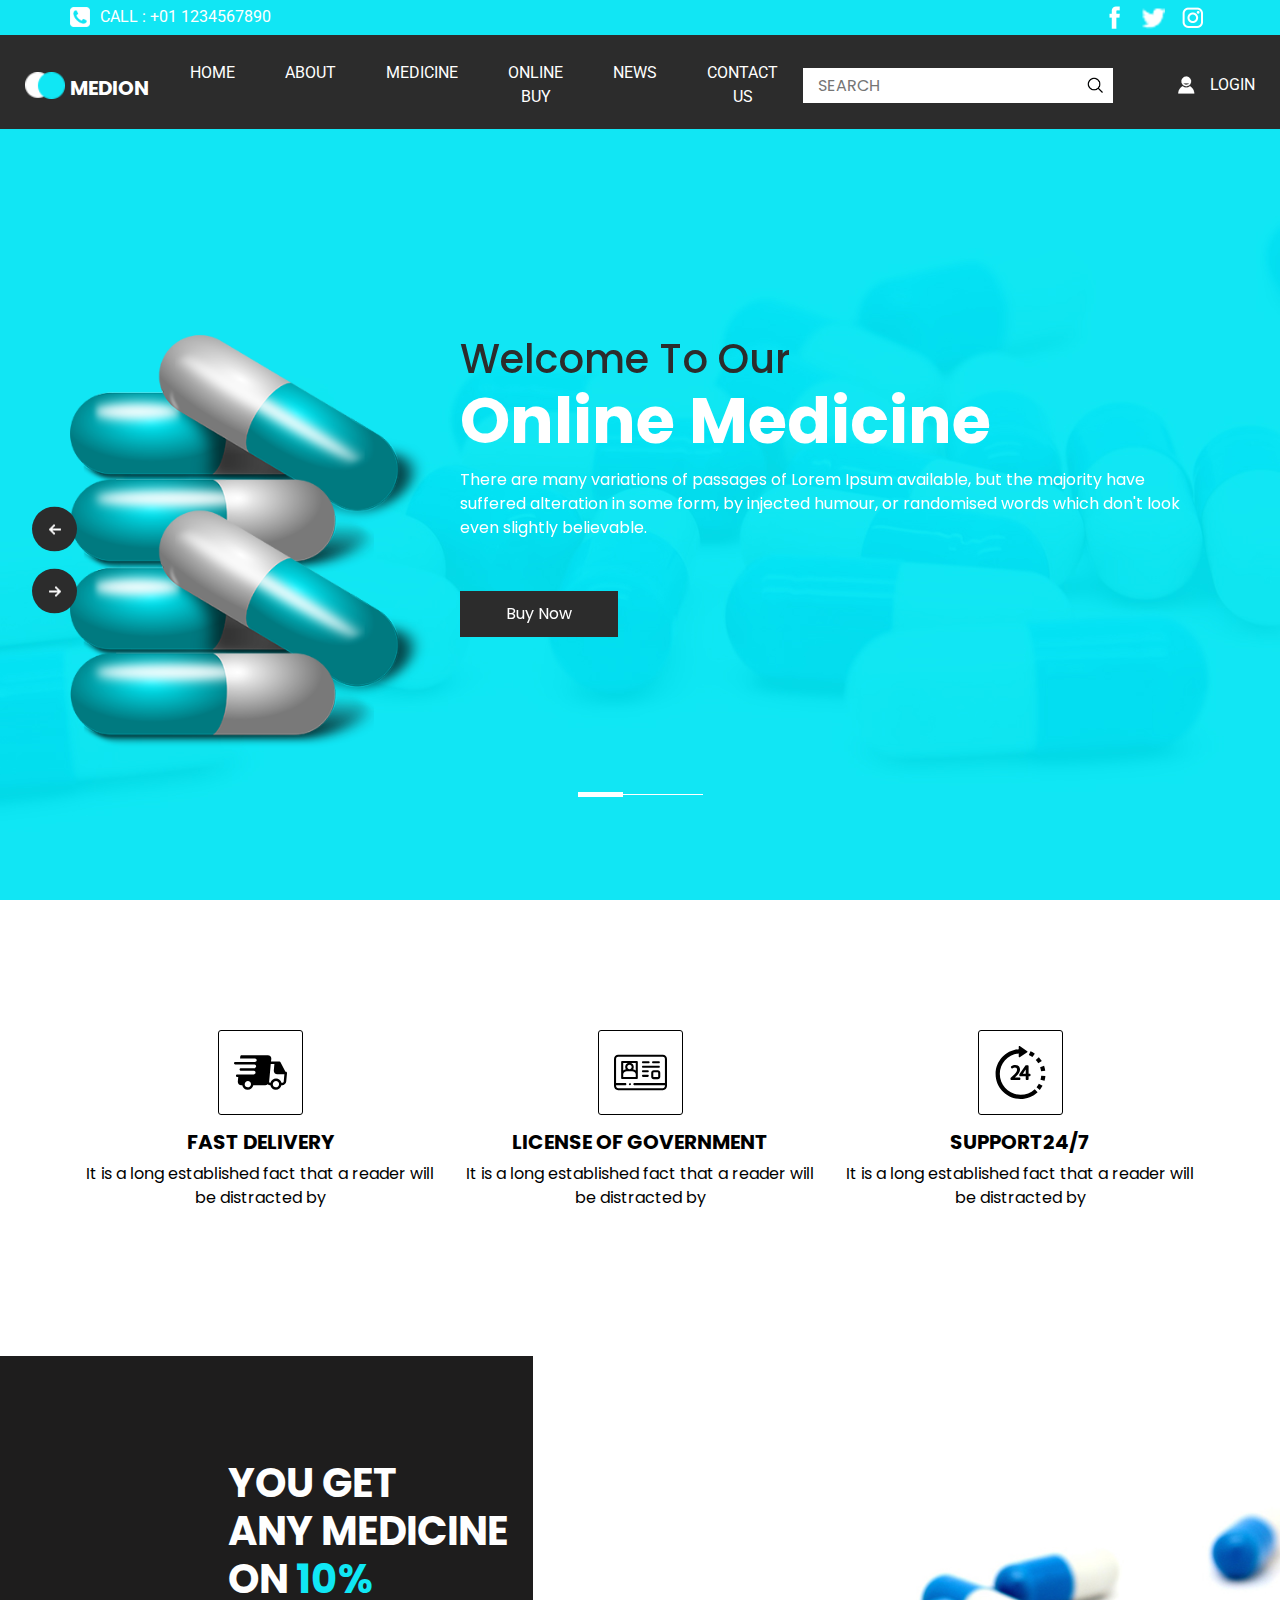
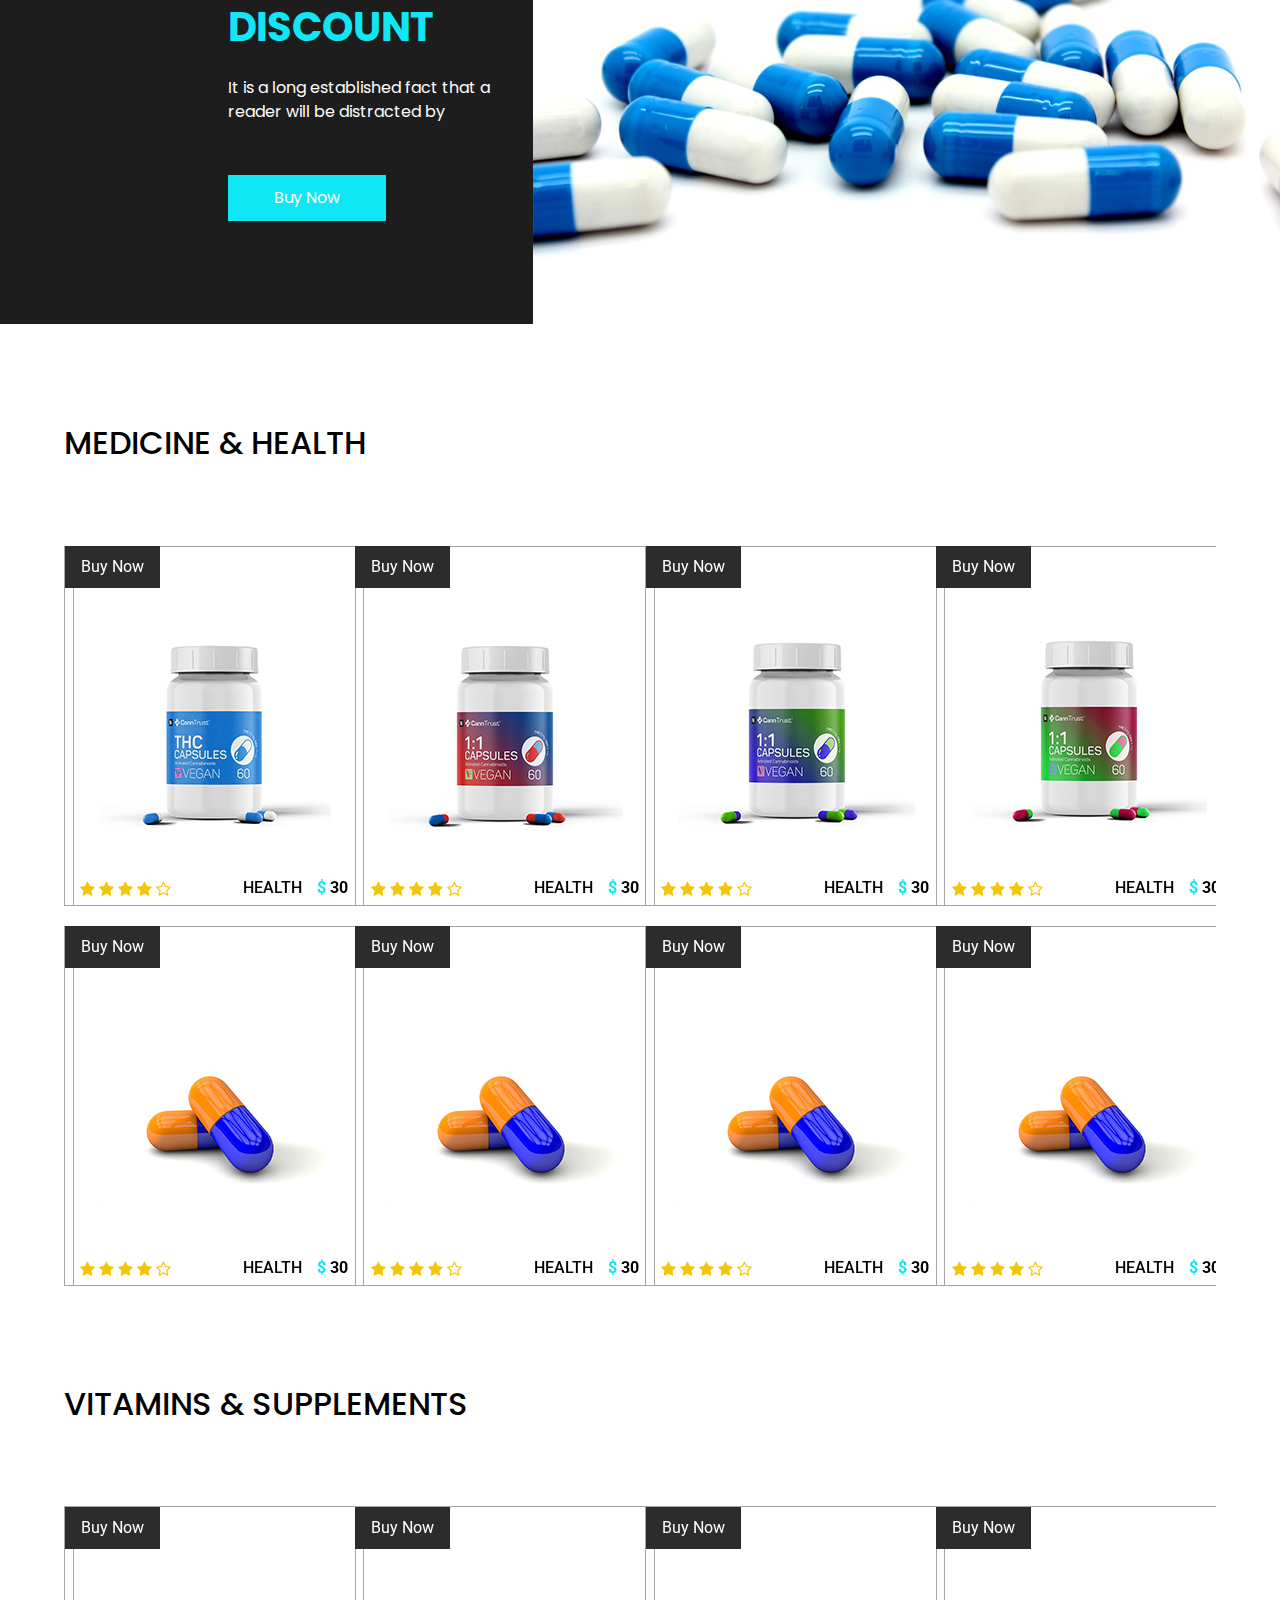
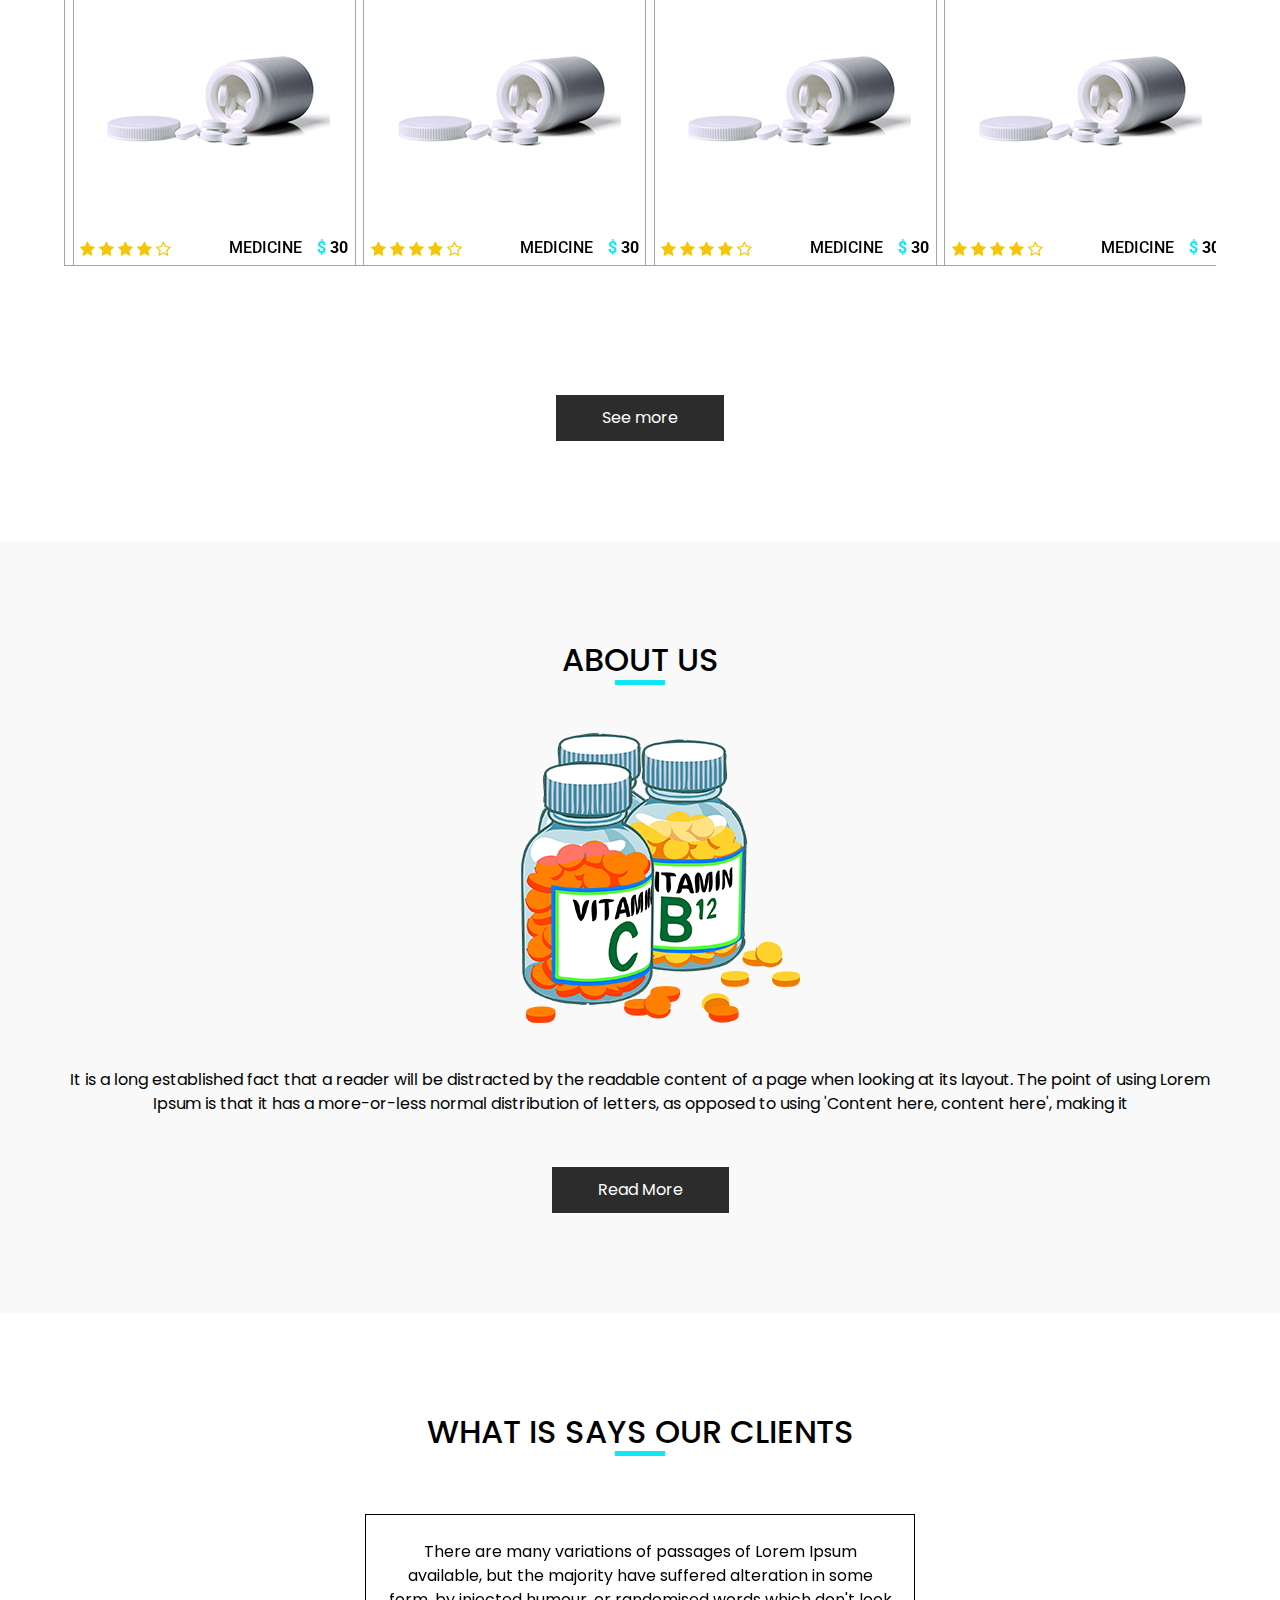
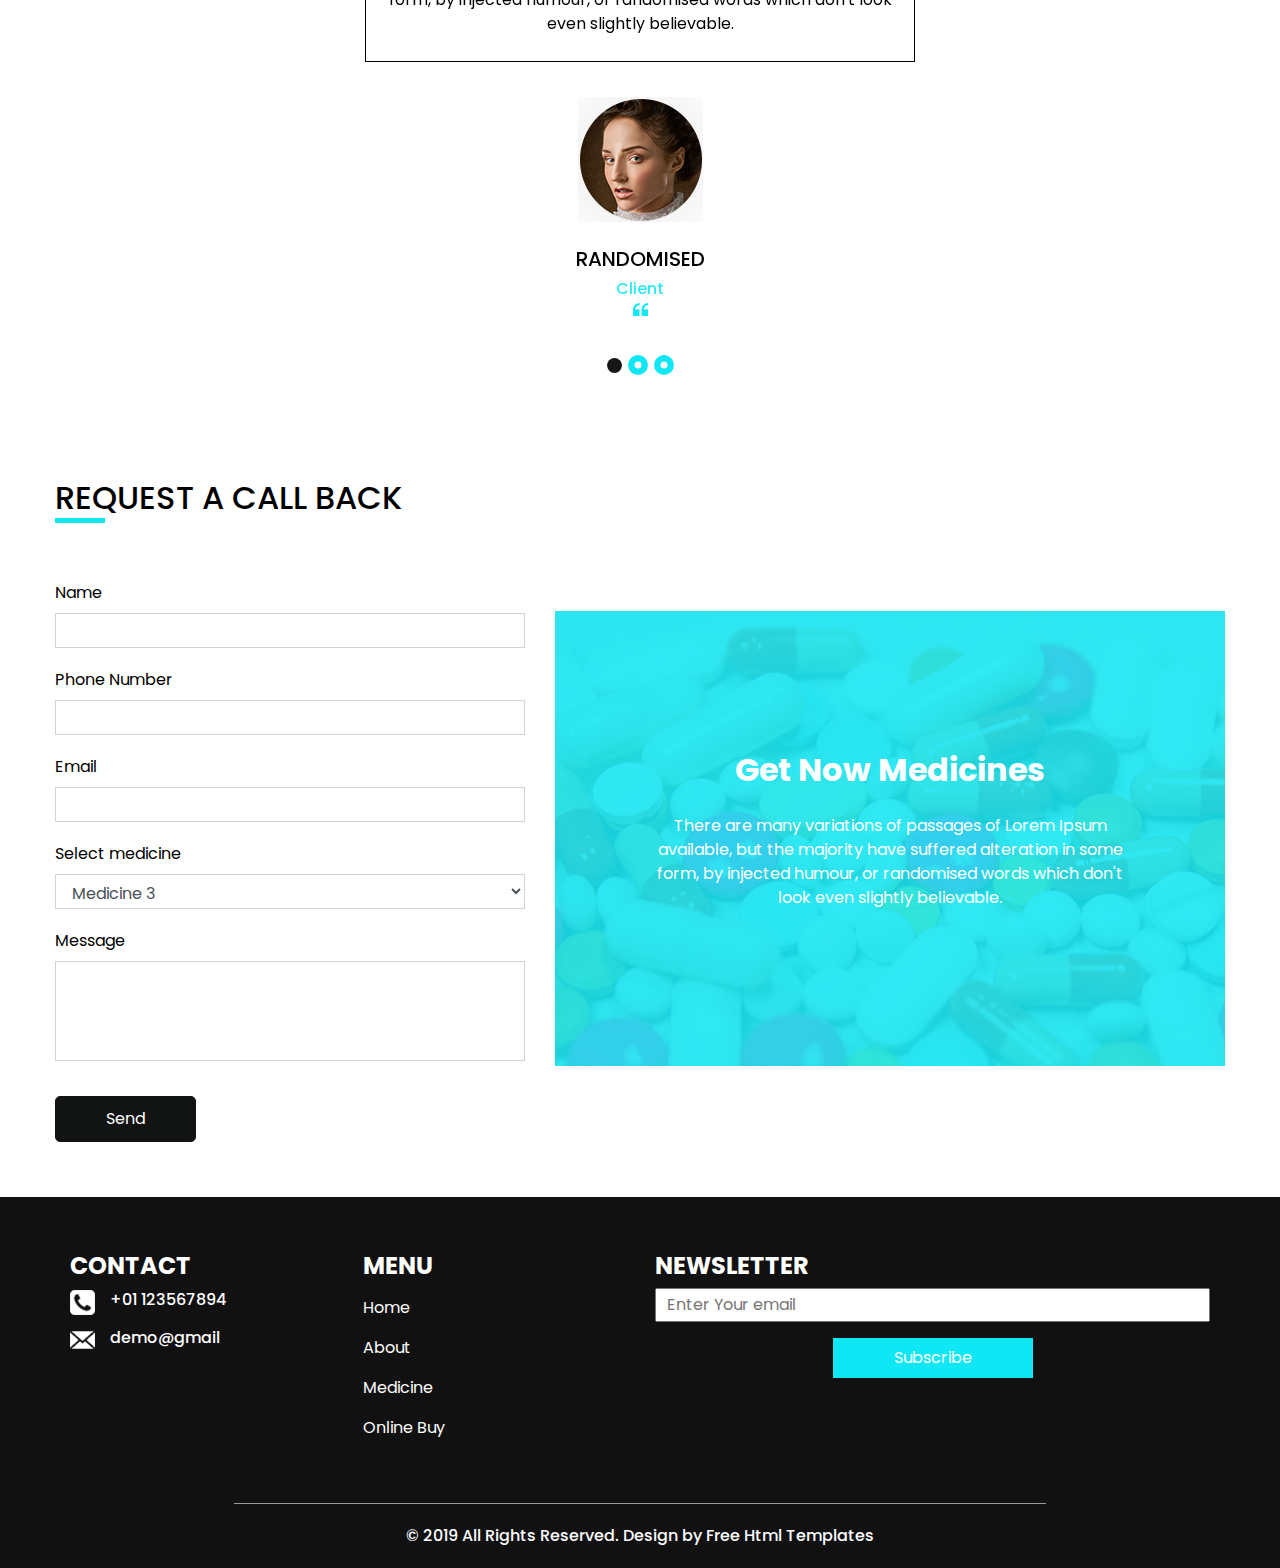
<file: src/main/webapp/index.html>
<!DOCTYPE html>
<html>

<head>
    <!-- Basic -->
    <meta charset="utf-8"/>
    <meta content="IE=edge" http-equiv="X-UA-Compatible"/>
    <!-- Mobile Metas -->
    <meta content="width=device-width, initial-scale=1, shrink-to-fit=no" name="viewport"/>
    <!-- Site Metas -->
    <meta content="" name="keywords"/>
    <meta content="" name="description"/>
    <meta content="" name="author"/>

    <title>Medion</title>

    <!-- slider stylesheet -->
    <link href="https://cdnjs.cloudflare.com/ajax/libs/OwlCarousel2/2.1.3/assets/owl.carousel.min.css" rel="stylesheet"
          type="text/css"/>

    <!-- font awesome style -->
    <link href="https://cdnjs.cloudflare.com/ajax/libs/font-awesome/4.7.0/css/font-awesome.min.css" rel="stylesheet">


    <!-- bootstrap core css -->
    <link href="css/bootstrap.css" rel="stylesheet" type="text/css"/>

    <!-- fonts style -->
    <link href="https://fonts.googleapis.com/css?family=Poppins:400,600,700|Roboto:400,700&display=swap"
          rel="stylesheet">

    <!-- Custom styles for this template -->
    <link href="css/style.css" rel="stylesheet"/>
    <!-- responsive style -->
    <link href="css/responsive.css" rel="stylesheet"/>
</head>

<body>
<div class="hero_area">
    <!-- header section strats -->
    <header class="header_section">
        <div class="container">
            <div class="top_contact-container">
                <div class="tel_container">
                    <a href="">
                        <img alt="" src="images/telephone-symbol-button.png"> Call : +01 1234567890
                    </a>
                </div>
                <div class="social-container">
                    <a href="">
                        <img alt="" class="s-1" src="images/fb.png">
                    </a>
                    <a href="">
                        <img alt="" class="s-2" src="images/twitter.png">
                    </a>
                    <a href="">
                        <img alt="" class="s-3" src="images/instagram.png">
                    </a>
                </div>
            </div>
        </div>
        <div class="container-fluid">
            <nav class="navbar navbar-expand-lg custom_nav-container pt-3">
                <a class="navbar-brand" href="index.html">
                    <img alt="" src="images/logo.png">
                    <span>
              Medion
            </span>
                </a>
                <button aria-controls="navbarSupportedContent" aria-expanded="false" aria-label="Toggle navigation"
                        class="navbar-toggler"
                        data-target="#navbarSupportedContent" data-toggle="collapse" type="button">
                    <span class="navbar-toggler-icon"></span>
                </button>

                <div class="collapse navbar-collapse" id="navbarSupportedContent">
                    <div class="d-flex  flex-column flex-lg-row align-items-center w-100 justify-content-between">
                        <ul class="navbar-nav  ">
                            <li class="nav-item active">
                                <a class="nav-link" href="index.html">Home <span class="sr-only">(current)</span></a>
                            </li>
                            <li class="nav-item">
                                <a class="nav-link" href="about.html"> About </a>
                            </li>
                            <li class="nav-item">
                                <a class="nav-link" href="medicine.html"> Medicine </a>
                            </li>
                            <li class="nav-item">
                                <a class="nav-link" href="buy.html"> Online Buy </a>
                            </li>
                            <li class="nav-item">
                                <a class="nav-link" href="news.html"> News </a>
                            </li>
                            <li class="nav-item">
                                <a class="nav-link" href="contact.html">Contact us</a>
                            </li>
                        </ul>
                        <form class="form-inline ">
                            <input placeholder="Search" type="search">
                            <button class="btn  my-2 my-sm-0 nav_search-btn" type="submit"></button>
                        </form>
                        <div class="login_btn-contanier ml-0 ml-lg-5">
                            <a href="login.html">
                                <img alt="" src="images/user.png">
                                <span>
                    Login
                  </span>
                            </a>
                        </div>
                    </div>
                </div>

            </nav>
        </div>
    </header>
    <!-- end header section -->
    <!-- slider section -->
    <section class=" slider_section position-relative">
        <div class="carousel slide" data-ride="carousel" id="carouselExampleIndicators">
            <ol class="carousel-indicators">
                <li class="active" data-slide-to="0" data-target="#carouselExampleIndicators"></li>
                <li data-slide-to="1" data-target="#carouselExampleIndicators"></li>
                <li data-slide-to="2" data-target="#carouselExampleIndicators"></li>
            </ol>
            <div class="carousel-inner">
                <div class="carousel-item active">
                    <div class="container">
                        <div class="row">
                            <div class="col-md-4">
                                <div class="img-box">
                                    <img alt="" src="images/medicine.png">
                                </div>
                            </div>
                            <div class="col-md-8">
                                <div class="detail-box">
                                    <h1>
                                        Welcome To Our <br>
                                        <span>
                        Online Medicine
                      </span>

                                    </h1>
                                    <p>
                                        There are many variations of passages of Lorem Ipsum available, but the majority
                                        have suffered
                                        alteration in some form, by injected humour, or randomised words which don't
                                        look even slightly
                                        believable.
                                    </p>
                                    <div>
                                        <a href="">
                                            Buy Now
                                        </a>
                                    </div>
                                </div>
                            </div>
                        </div>
                    </div>
                </div>
                <div class="carousel-item">
                    <div class="container">
                        <div class="row">
                            <div class="col-md-4">
                                <div class="img-box">
                                    <img alt="" src="images/medicine.png">
                                </div>
                            </div>
                            <div class="col-md-8">
                                <div class="detail-box">
                                    <h1>
                                        Welcome To Our <br>
                                        <span>
                        Online Medicine
                      </span>

                                    </h1>
                                    <p>
                                        There are many variations of passages of Lorem Ipsum available, but the majority
                                        have suffered
                                        alteration in some form, by injected humour, or randomised words which don't
                                        look even slightly
                                        believable.
                                    </p>
                                    <div>
                                        <a href="">
                                            Buy Now
                                        </a>
                                    </div>
                                </div>
                            </div>
                        </div>
                    </div>
                </div>
                <div class="carousel-item">
                    <div class="container">
                        <div class="row">
                            <div class="col-md-4">
                                <div class="img-box">
                                    <img alt="" src="images/medicine.png">
                                </div>
                            </div>
                            <div class="col-md-8">
                                <div class="detail-box">
                                    <h1>
                                        Welcome To Our <br>
                                        <span>
                        Online Medicine
                      </span>

                                    </h1>
                                    <p>
                                        There are many variations of passages of Lorem Ipsum available, but the majority
                                        have suffered
                                        alteration in some form, by injected humour, or randomised words which don't
                                        look even slightly
                                        believable.
                                    </p>
                                    <div>
                                        <a href="">
                                            Buy Now
                                        </a>
                                    </div>
                                </div>
                            </div>
                        </div>
                    </div>
                </div>
            </div>

            <a class="carousel-control-prev" data-slide="prev" href="#carouselExampleIndicators" role="button">
                <span class="sr-only">Previous</span>
            </a>
            <a class="carousel-control-next" data-slide="next" href="#carouselExampleIndicators" role="button">
                <span class="sr-only">Next</span>
            </a>
        </div>


    </section>
    <!-- end slider section -->
</div>

<section class="feature_section  layout_padding">
    <div class="container">
        <div class="feature_container">
            <div class="box">
                <div class="img-box">
                    <svg id="Capa_1" style="enable-background:new 0 0 422.518 422.518;" version="1.1"
                         viewBox="0 0 422.518 422.518" x="0px" xml:space="preserve"
                         xmlns="http://www.w3.org/2000/svg"
                         y="0px">
              <path d="M422.512,215.424c0-0.079-0.004-0.158-0.005-0.237c-0.116-5.295-4.368-9.514-9.727-9.514h-2.554l-39.443-76.258
             c-1.664-3.22-4.983-5.225-8.647-5.226l-67.34-0.014l2.569-20.364c0.733-8.138-1.783-15.822-7.086-21.638
             c-5.293-5.804-12.683-9.001-20.81-9.001h-209c-5.255,0-9.719,4.066-10.22,9.308l-2.095,16.778h119.078
             c7.732,0,13.836,6.268,13.634,14c-0.203,7.732-6.635,14-14.367,14H126.78c0.007,0.02,0.014,0.04,0.021,0.059H10.163
             c-5.468,0-10.017,4.432-10.16,9.9c-0.143,5.468,4.173,9.9,9.641,9.9H164.06c7.168,1.104,12.523,7.303,12.326,14.808
             c-0.216,8.242-7.039,14.925-15.267,14.994H54.661c-5.523,0-10.117,4.477-10.262,10c-0.145,5.523,4.215,10,9.738,10h105.204
             c7.273,1.013,12.735,7.262,12.537,14.84c-0.217,8.284-7.109,15-15.393,15H35.792v0.011H25.651c-5.523,0-10.117,4.477-10.262,10
             c-0.145,5.523,4.214,10,9.738,10h8.752l-3.423,35.818c-0.734,8.137,1.782,15.821,7.086,21.637c5.292,5.805,12.683,9.001,20.81,9.001
             h7.55C69.5,333.8,87.3,349.345,109.073,349.345c21.773,0,40.387-15.545,45.06-36.118h94.219c7.618,0,14.83-2.913,20.486-7.682
             c5.172,4.964,12.028,7.682,19.514,7.682h1.55c3.597,20.573,21.397,36.118,43.171,36.118c21.773,0,40.387-15.545,45.06-36.118h6.219
             c16.201,0,30.569-13.171,32.029-29.36l6.094-67.506c0.008-0.091,0.004-0.181,0.01-0.273c0.01-0.139,0.029-0.275,0.033-0.415
             C422.52,215.589,422.512,215.508,422.512,215.424z M109.597,329.345c-13.785,0-24.707-11.214-24.346-24.999
             c0.361-13.786,11.87-25.001,25.655-25.001c13.785,0,24.706,11.215,24.345,25.001C134.89,318.131,123.382,329.345,109.597,329.345z
              M333.597,329.345c-13.785,0-24.706-11.214-24.346-24.999c0.361-13.786,11.87-25.001,25.655-25.001
             c13.785,0,24.707,11.215,24.345,25.001C358.89,318.131,347.382,329.345,333.597,329.345z M396.457,282.588
             c-0.52,5.767-5.823,10.639-11.58,10.639h-6.727c-4.454-19.453-21.744-33.882-42.721-33.882c-20.977,0-39.022,14.429-44.494,33.882
             h-2.059c-2.542,0-4.81-0.953-6.389-2.685c-1.589-1.742-2.337-4.113-2.106-6.676l12.609-139.691l28.959,0.006l-4.59,50.852
             c-0.735,8.137,1.78,15.821,7.083,21.637c5.292,5.806,12.685,9.004,20.813,9.004h56.338L396.457,282.588z"/>
                        <g>
              </g>
                        <g>
              </g>
                        <g>
              </g>
                        <g>
              </g>
                        <g>
              </g>
                        <g>
              </g>
                        <g>
              </g>
                        <g>
              </g>
                        <g>
              </g>
                        <g>
              </g>
                        <g>
              </g>
                        <g>
              </g>
                        <g>
              </g>
                        <g>
              </g>
                        <g>
              </g>
            </svg>
                </div>
                <div class="detail-box">
                    <h5>
                        Fast Delivery
                    </h5>
                    <p>
                        It is a long established fact that a reader will be distracted by
                    </p>
                </div>
            </div>
            <div class="box">
                <div class="img-box">
                    <svg enable-background="new 0 0 512 512" height="512" id="Capa_1" viewBox="0 0 512 512" width="512"
                         xmlns="http://www.w3.org/2000/svg">
                        <path
                                d="m471.728 84.718h-431.456c-22.206 0-40.272 18.066-40.272 40.272v243.623 18.395.005c0 22.205 18.064 40.27 40.27 40.27h431.46c22.205 0 40.27-18.065 40.27-40.27v-.005-18.395-243.623c0-22.206-18.066-40.272-40.272-40.272zm-431.456 20h431.455c11.179 0 20.272 9.094 20.272 20.272v233.623h-294.622c-5.522 0-10 4.477-10 10s4.478 10 10 10h294.623v8.395c0 11.178-9.094 20.272-20.272 20.272h-431.456c-11.178 0-20.272-9.094-20.272-20.273v-8.395h89.418c5.522 0 10-4.477 10-10s-4.478-10-10-10h-89.418v-233.622c0-11.178 9.094-20.272 20.272-20.272z"/>
                        <path
                                d="m280.063 167.544h53.989c5.522 0 10-4.477 10-10s-4.478-10-10-10h-53.989c-5.522 0-10 4.477-10 10s4.477 10 10 10z"/>
                        <path
                                d="m377.55 167.544h55.505c5.522 0 10-4.477 10-10s-4.478-10-10-10h-55.505c-5.522 0-10 4.477-10 10s4.477 10 10 10z"/>
                        <path
                                d="m280.063 210.314h152.992c5.522 0 10-4.477 10-10s-4.478-10-10-10h-152.992c-5.522 0-10 4.477-10 10s4.477 10 10 10z"/>
                        <path
                                d="m280.063 254.169h45.989c5.522 0 10-4.477 10-10s-4.478-10-10-10h-45.989c-5.522 0-10 4.477-10 10s4.477 10 10 10z"/>
                        <path
                                d="m422.75 234.169h-38.993c-13.348 0-24.207 10.859-24.207 24.207v37.636c0 13.348 10.859 24.208 24.207 24.208h38.993c13.348 0 24.207-10.859 24.207-24.208v-37.636c0-13.348-10.859-24.207-24.207-24.207zm4.207 61.843c0 2.32-1.888 4.208-4.207 4.208h-38.993c-2.319 0-4.207-1.888-4.207-4.208v-37.636c0-2.32 1.888-4.207 4.207-4.207h38.993c2.319 0 4.207 1.887 4.207 4.207z"/>
                        <path
                                d="m280.063 298.297h45.989c5.522 0 10-4.477 10-10s-4.478-10-10-10h-45.989c-5.522 0-10 4.477-10 10s4.477 10 10 10z"/>
                        <path
                                d="m79.072 319.081h140.993c5.522 0 10-4.477 10-10v-39.955-114.582c0-5.523-4.478-10-10-10h-140.993c-5.522 0-10 4.477-10 10v114.583 39.955c0 5.522 4.478 9.999 10 9.999zm130.993-20h-120.993v-28.724c.03-.113.06-.227.091-.339 4.169-15.41 18.521-26.172 34.902-26.172h51.008c16.38 0 30.732 10.763 34.902 26.169.03.113.061.226.09.339zm-81.794-96.534c0-11.744 9.554-21.298 21.298-21.298s21.298 9.554 21.298 21.298-9.554 21.298-21.298 21.298-21.298-9.554-21.298-21.298zm81.794 33.371c-7.335-5.755-16.118-9.714-25.618-11.298 4.058-6.39 6.42-13.958 6.42-22.073 0-17.041-10.376-31.702-25.14-38.003h44.339v71.374zm-76.653-71.374c-14.765 6.301-25.14 20.963-25.14 38.003 0 8.114 2.362 15.683 6.42 22.073-9.501 1.583-18.285 5.543-25.619 11.298v-71.374z"/>
                        <path
                                d="m159.66 360.3c-7.549-5.03-17.605 2.261-15.18 10.977 1.142 4.104 4.876 7.118 9.141 7.321 4.271.204 8.264-2.408 9.808-6.389 1.66-4.282.096-9.38-3.769-11.909z"/>
                    </svg>
                </div>
                <div class="detail-box">
                    <h5>
                        license of government
                    </h5>
                    <p>
                        It is a long established fact that a reader will be distracted by
                    </p>
                </div>
            </div>
            <div class="box">
                <div class="img-box">
                  <svg id="Capa_1" style="enable-background:new 0 0 315.377 315.377;" version="1.1"
                       viewBox="0 0 315.377 315.377" x="0px" xml:space="preserve"
                       xmlns="http://www.w3.org/2000/svg"
                       y="0px">
              <g>
                <g>
                  <path
                          d="M107.712,181.769l-7.938,7.705c-1.121,1.089-1.753,2.584-1.753,4.146v3.288c0,3.191,2.588,5.779,5.78,5.779h47.4
                 c3.196,0,5.782-2.588,5.782-5.779v-4.256c0-3.191-2.586-5.78-5.782-5.78h-26.19l0.722-0.664
                 c17.117-16.491,29.232-29.471,29.232-46.372c0-13.513-8.782-27.148-28.409-27.148c-8.568,0-16.959,2.75-23.629,7.74
                 c-2.166,1.625-2.918,4.537-1.803,7.007l1.458,3.224c0.708,1.568,2.074,2.739,3.735,3.195c1.651,0.456,3.433,0.148,4.842-0.836
                 c4.289-2.995,8.704-4.515,13.127-4.515c8.608,0,12.971,4.28,12.971,12.662C137.142,152.524,127.72,162.721,107.712,181.769z"/>
                </g>
                  <g>
                  <path d="M194.107,114.096c-0.154-0.014-0.31-0.02-0.464-0.02h-1.765c-1.89,0-3.658,0.923-4.738,2.469l-35.4,50.66
                 c-0.678,0.971-1.041,2.127-1.041,3.311v4.061c0,3.192,2.586,5.78,5.778,5.78h32.322v16.551c0,3.191,2.586,5.779,5.778,5.779h5.519
                 c3.19,0,5.781-2.588,5.781-5.779v-16.551h5.698c3.192,0,5.781-2.588,5.781-5.78v-3.753c0-3.19-2.589-5.779-5.781-5.779h-5.698
                 v-45.189c0-3.19-2.591-5.779-5.781-5.779h-5.519C194.419,114.077,194.261,114.083,194.107,114.096z M188.799,165.045h-17.453
                 c4.434-6.438,12.015-17.487,17.453-25.653V165.045z"/>
                </g>
                  <g>
                  <path
                          d="M157.906,290.377c-68.023,0-123.365-55.342-123.365-123.365c0-64.412,49.625-117.443,112.647-122.895v19.665
                 c0,1.397,0.771,2.681,2.003,3.337c0.558,0.298,1.169,0.444,1.778,0.444c0.737,0,1.474-0.216,2.108-0.643l44.652-30
                 c1.046-0.702,1.673-1.879,1.673-3.139c0-1.259-0.627-2.437-1.673-3.139l-44.652-30c-1.159-0.779-2.654-0.857-3.887-0.198
                 c-1.232,0.657-2.003,1.941-2.003,3.337v15.254C70.364,24.547,9.54,88.806,9.54,167.011c0,81.809,66.558,148.365,148.365,148.365
                 c37.876,0,73.934-14.271,101.532-40.183l-17.111-18.226C219.38,278.512,189.4,290.377,157.906,290.377z"/>
                </g>
                  <g>
                  <path d="M284.552,89.689c-5.111-8.359-11.088-16.252-17.759-23.456l-18.344,16.985c5.552,5.995,10.522,12.562,14.776,19.515
                 L284.552,89.689z"/>
                </g>
                  <g>
                  <path d="M280.146,150.258l24.773-3.363c-1.322-9.74-3.625-19.373-6.846-28.632l-23.612,8.211
                 C277.135,134.163,279.047,142.165,280.146,150.258z"/>
                </g>
                  <g>
                  <path d="M242.999,45.459c-8.045-5.643-16.678-10.496-25.66-14.427l-10.022,22.903c7.464,3.267,14.64,7.301,21.327,11.991
                 L242.999,45.459z"/>
                </g>
                  <g>
                  <path d="M253.208,245.353l19.303,15.887c6.244-7.587,11.75-15.817,16.363-24.462l-22.055-11.771
                 C262.983,232.195,258.404,239.041,253.208,245.353z"/>
                </g>
                  <g>
                  <path d="M280.908,176.552c-0.622,8.157-2.061,16.264-4.273,24.093l24.057,6.802c2.666-9.426,4.396-19.18,5.146-28.99
                 L280.908,176.552z"/>
                </g>
              </g>
                        <g>
              </g>
                        <g>
              </g>
                        <g>
              </g>
                        <g>
              </g>
                        <g>
              </g>
                        <g>
              </g>
                        <g>
              </g>
                        <g>
              </g>
                        <g>
              </g>
                        <g>
              </g>
                        <g>
              </g>
                        <g>
              </g>
                        <g>
              </g>
                        <g>
              </g>
                        <g>
              </g>
            </svg>

                </div>
                <div class="detail-box">
                    <h5>
                        support24/7
                    </h5>
                    <p>
                        It is a long established fact that a reader will be distracted by
                    </p>
                </div>
            </div>
        </div>
    </div>
</section>

<!-- end feature section -->

<!-- discount section -->

<section class="discount_section">
    <div class="container-fluid">
        <div class="row">
            <div class="col-lg-3 col-md-5 offset-md-2">
                <div class="detail-box">
                    <h2>
                        You get <br>
                        any medicine <br>
                        on
                        <span>
                10% discount
              </span>

                    </h2>
                    <p>
                        It is a long established fact that a reader will be distracted by
                    </p>
                    <div>
                        <a href="">
                            Buy Now
                        </a>
                    </div>
                </div>
            </div>
            <div class="col-lg-7 col-md-5">
                <div class="img-box">
                    <img alt="" src="images/medicines.jpg">
                </div>
            </div>
        </div>
    </div>
</section>


<!-- end discount section -->

<!-- health section -->

<section class="health_section layout_padding">
    <div class="health_carousel-container">
        <h2 class="text-uppercase">
            Medicine & Health

        </h2>
        <div class="carousel-wrap layout_padding2">
            <div class="owl-carousel">
                <div class="item">
                    <div class="box">
                        <div class="btn_container">
                            <a href="">
                                Buy Now
                            </a>
                        </div>
                        <div class="img-box">
                            <img alt="" src="images/p-1.jpg">
                        </div>
                        <div class="detail-box">
                            <div class="star_container">
                                <i aria-hidden="true" class="fa fa-star"></i>
                                <i aria-hidden="true" class="fa fa-star"></i>
                                <i aria-hidden="true" class="fa fa-star"></i>
                                <i aria-hidden="true" class="fa fa-star"></i>
                                <i aria-hidden="true" class="fa fa-star-o"></i>

                            </div>
                            <div class="text">
                                <h6>
                                    Health
                                </h6>
                                <h6 class="price">
                    <span>
                      $
                    </span>
                                    30
                                </h6>
                            </div>
                        </div>
                    </div>
                    <div class="box">
                        <div class="btn_container">
                            <a href="">
                                Buy Now
                            </a>
                        </div>
                        <div class="img-box">
                            <img alt="" src="images/p-5.jpg">
                        </div>
                        <div class="detail-box">
                            <div class="star_container">
                                <i aria-hidden="true" class="fa fa-star"></i>
                                <i aria-hidden="true" class="fa fa-star"></i>
                                <i aria-hidden="true" class="fa fa-star"></i>
                                <i aria-hidden="true" class="fa fa-star"></i>
                                <i aria-hidden="true" class="fa fa-star-o"></i>

                            </div>
                            <div class="text">
                                <h6>
                                    Health
                                </h6>
                                <h6 class="price">
                    <span>
                      $
                    </span>
                                    30
                                </h6>
                            </div>
                        </div>
                    </div>
                </div>
                <div class="item">
                    <div class="box">
                        <div class="btn_container">
                            <a href="">
                                Buy Now
                            </a>
                        </div>
                        <div class="img-box">
                            <img alt="" src="images/p-2.jpg">
                        </div>
                        <div class="detail-box">
                            <div class="star_container">
                                <i aria-hidden="true" class="fa fa-star"></i>
                                <i aria-hidden="true" class="fa fa-star"></i>
                                <i aria-hidden="true" class="fa fa-star"></i>
                                <i aria-hidden="true" class="fa fa-star"></i>
                                <i aria-hidden="true" class="fa fa-star-o"></i>

                            </div>
                            <div class="text">
                                <h6>
                                    Health
                                </h6>
                                <h6 class="price">
                    <span>
                      $
                    </span>
                                    30
                                </h6>
                            </div>
                        </div>
                    </div>
                    <div class="box">
                        <div class="btn_container">
                            <a href="">
                                Buy Now
                            </a>
                        </div>
                        <div class="img-box">
                            <img alt="" src="images/p-5.jpg">
                        </div>
                        <div class="detail-box">
                            <div class="star_container">
                                <i aria-hidden="true" class="fa fa-star"></i>
                                <i aria-hidden="true" class="fa fa-star"></i>
                                <i aria-hidden="true" class="fa fa-star"></i>
                                <i aria-hidden="true" class="fa fa-star"></i>
                                <i aria-hidden="true" class="fa fa-star-o"></i>

                            </div>
                            <div class="text">
                                <h6>
                                    Health
                                </h6>
                                <h6 class="price">
                    <span>
                      $
                    </span>
                                    30
                                </h6>
                            </div>
                        </div>
                    </div>
                </div>
                <div class="item">
                    <div class="box">
                        <div class="btn_container">
                            <a href="">
                                Buy Now
                            </a>
                        </div>
                        <div class="img-box">
                            <img alt="" src="images/p-3.jpg">
                        </div>
                        <div class="detail-box">
                            <div class="star_container">
                                <i aria-hidden="true" class="fa fa-star"></i>
                                <i aria-hidden="true" class="fa fa-star"></i>
                                <i aria-hidden="true" class="fa fa-star"></i>
                                <i aria-hidden="true" class="fa fa-star"></i>
                                <i aria-hidden="true" class="fa fa-star-o"></i>

                            </div>
                            <div class="text">
                                <h6>
                                    Health
                                </h6>
                                <h6 class="price">
                    <span>
                      $
                    </span>
                                    30
                                </h6>
                            </div>
                        </div>
                    </div>
                    <div class="box">
                        <div class="btn_container">
                            <a href="">
                                Buy Now
                            </a>
                        </div>
                        <div class="img-box">
                            <img alt="" src="images/p-5.jpg">
                        </div>
                        <div class="detail-box">
                            <div class="star_container">
                                <i aria-hidden="true" class="fa fa-star"></i>
                                <i aria-hidden="true" class="fa fa-star"></i>
                                <i aria-hidden="true" class="fa fa-star"></i>
                                <i aria-hidden="true" class="fa fa-star"></i>
                                <i aria-hidden="true" class="fa fa-star-o"></i>

                            </div>
                            <div class="text">
                                <h6>
                                    Health
                                </h6>
                                <h6 class="price">
                    <span>
                      $
                    </span>
                                    30
                                </h6>
                            </div>
                        </div>
                    </div>
                </div>
                <div class="item">
                    <div class="box">
                        <div class="btn_container">
                            <a href="">
                                Buy Now
                            </a>
                        </div>
                        <div class="img-box">
                            <img alt="" src="images/p-4.jpg">
                        </div>
                        <div class="detail-box">
                            <div class="star_container">
                                <i aria-hidden="true" class="fa fa-star"></i>
                                <i aria-hidden="true" class="fa fa-star"></i>
                                <i aria-hidden="true" class="fa fa-star"></i>
                                <i aria-hidden="true" class="fa fa-star"></i>
                                <i aria-hidden="true" class="fa fa-star-o"></i>

                            </div>
                            <div class="text">
                                <h6>
                                    Health
                                </h6>
                                <h6 class="price">
                    <span>
                      $
                    </span>
                                    30
                                </h6>
                            </div>
                        </div>
                    </div>
                    <div class="box">
                        <div class="btn_container">
                            <a href="">
                                Buy Now
                            </a>
                        </div>
                        <div class="img-box">
                            <img alt="" src="images/p-5.jpg">
                        </div>
                        <div class="detail-box">
                            <div class="star_container">
                                <i aria-hidden="true" class="fa fa-star"></i>
                                <i aria-hidden="true" class="fa fa-star"></i>
                                <i aria-hidden="true" class="fa fa-star"></i>
                                <i aria-hidden="true" class="fa fa-star"></i>
                                <i aria-hidden="true" class="fa fa-star-o"></i>

                            </div>
                            <div class="text">
                                <h6>
                                    Health
                                </h6>
                                <h6 class="price">
                    <span>
                      $
                    </span>
                                    30
                                </h6>
                            </div>
                        </div>
                    </div>
                </div>
            </div>
        </div>
    </div>
    <div class="health_carousel-container">
        <h2 class="text-uppercase">
            Vitamins & Supplements


        </h2>
        <div class="carousel-wrap layout_padding2">
            <div class="owl-carousel owl-2">
                <div class="item">
                    <div class="box">
                        <div class="btn_container">
                            <a href="">
                                Buy Now
                            </a>
                        </div>
                        <div class="img-box">
                            <img alt="" src="images/p-6.jpg">
                        </div>
                        <div class="detail-box">
                            <div class="star_container">
                                <i aria-hidden="true" class="fa fa-star"></i>
                                <i aria-hidden="true" class="fa fa-star"></i>
                                <i aria-hidden="true" class="fa fa-star"></i>
                                <i aria-hidden="true" class="fa fa-star"></i>
                                <i aria-hidden="true" class="fa fa-star-o"></i>

                            </div>
                            <div class="text">
                                <h6>
                                    Medicine
                                </h6>
                                <h6 class="price">
                    <span>
                      $
                    </span>
                                    30
                                </h6>
                            </div>
                        </div>
                    </div>
                </div>
                <div class="item">
                    <div class="box">
                        <div class="btn_container">
                            <a href="">
                                Buy Now
                            </a>
                        </div>
                        <div class="img-box">
                            <img alt="" src="images/p-6.jpg">
                        </div>
                        <div class="detail-box">
                            <div class="star_container">
                                <i aria-hidden="true" class="fa fa-star"></i>
                                <i aria-hidden="true" class="fa fa-star"></i>
                                <i aria-hidden="true" class="fa fa-star"></i>
                                <i aria-hidden="true" class="fa fa-star"></i>
                                <i aria-hidden="true" class="fa fa-star-o"></i>

                            </div>
                            <div class="text">
                                <h6>
                                    Medicine
                                </h6>
                                <h6 class="price">
                    <span>
                      $
                    </span>
                                    30
                                </h6>
                            </div>
                        </div>
                    </div>
                </div>
                <div class="item">
                    <div class="box">
                        <div class="btn_container">
                            <a href="">
                                Buy Now
                            </a>
                        </div>
                        <div class="img-box">
                            <img alt="" src="images/p-6.jpg">
                        </div>
                        <div class="detail-box">
                            <div class="star_container">
                                <i aria-hidden="true" class="fa fa-star"></i>
                                <i aria-hidden="true" class="fa fa-star"></i>
                                <i aria-hidden="true" class="fa fa-star"></i>
                                <i aria-hidden="true" class="fa fa-star"></i>
                                <i aria-hidden="true" class="fa fa-star-o"></i>

                            </div>
                            <div class="text">
                                <h6>
                                    Medicine
                                </h6>
                                <h6 class="price">
                    <span>
                      $
                    </span>
                                    30
                                </h6>
                            </div>
                        </div>
                    </div>
                </div>
                <div class="item">
                    <div class="box">
                        <div class="btn_container">
                            <a href="">
                                Buy Now
                            </a>
                        </div>
                        <div class="img-box">
                            <img alt="" src="images/p-6.jpg">
                        </div>
                        <div class="detail-box">
                            <div class="star_container">
                                <i aria-hidden="true" class="fa fa-star"></i>
                                <i aria-hidden="true" class="fa fa-star"></i>
                                <i aria-hidden="true" class="fa fa-star"></i>
                                <i aria-hidden="true" class="fa fa-star"></i>
                                <i aria-hidden="true" class="fa fa-star-o"></i>

                            </div>
                            <div class="text">
                                <h6>
                                    Medicine
                                </h6>
                                <h6 class="price">
                    <span>
                      $
                    </span>
                                    30
                                </h6>
                            </div>
                        </div>
                    </div>
                </div>
            </div>
        </div>
    </div>
    <div class="d-flex justify-content-center">
        <a href="">
            See more
        </a>
    </div>
</section>

<!-- end health section -->

<!-- about section -->
<section class="about_section layout_padding">
    <div class="container">
        <div class="custom_heading-container ">
            <h2>
                About Us
            </h2>
        </div>

        <div class="img-box">
            <img alt="" src="images/about-medicine.png">
        </div>
        <div class="detail-box">
            <p>
                It is a long established fact that a reader will be distracted by the readable content of a page when
                looking
                at its layout. The point of using Lorem Ipsum is that it has a more-or-less normal distribution of
                letters, as
                opposed to using 'Content here, content here', making it
            </p>
            <div class="d-flex justify-content-center">
                <a href="">
                    Read More
                </a>
            </div>
        </div>
    </div>
</section>

<!-- end about section -->

<!-- client section -->
<section class="client_section layout_padding">
    <div class="container">
        <div class="custom_heading-container ">
            <h2>
                What is says our clients
            </h2>
        </div>
        <div class="carousel slide" data-ride="carousel" id="carouselExample2Indicators">
            <ol class="carousel-indicators">
                <li class="active" data-slide-to="0" data-target="#carouselExample2Indicators"></li>
                <li data-slide-to="1" data-target="#carouselExample2Indicators"></li>
                <li data-slide-to="2" data-target="#carouselExample2Indicators"></li>
            </ol>
            <div class="carousel-inner">
                <div class="carousel-item active">
                    <div class="client_container layout_padding2">
                        <div class="client_detail">
                            <p>
                                There are many variations of passages of Lorem Ipsum available, but the majority have
                                suffered
                                alteration in
                                some form, by injected humour, or randomised words which don't look even slightly
                                believable.
                            </p>
                        </div>
                        <div class="client_box ">
                            <div class="img-box">
                                <img alt="" src="images/client.png ">
                            </div>
                            <div class="name">
                                <h5>
                                    Randomised
                                </h5>
                                <h6>
                    <span>
                      Client
                    </span>
                                    <img alt="" src="images/quote.png">
                                </h6>
                            </div>
                        </div>
                    </div>
                </div>
                <div class="carousel-item">
                    <div class="client_container layout_padding2">
                        <div class="client_detail">
                            <p>
                                There are many variations of passages of Lorem Ipsum available, but the majority have
                                suffered
                                alteration in
                                some form, by injected humour, or randomised words which don't look even slightly
                                believable.
                            </p>
                        </div>
                        <div class="client_box ">
                            <div class="img-box">
                                <img alt="" src="images/client.png ">
                            </div>
                            <div class="name">
                                <h5>
                                    Randomised
                                </h5>
                                <h6>
                    <span>
                      Client
                    </span>
                                    <img alt="" src="images/quote.png">
                                </h6>
                            </div>
                        </div>
                    </div>
                </div>
                <div class="carousel-item">
                    <div class="client_container layout_padding2">
                        <div class="client_detail">
                            <p>
                                There are many variations of passages of Lorem Ipsum available, but the majority have
                                suffered
                                alteration in
                                some form, by injected humour, or randomised words which don't look even slightly
                                believable.
                            </p>
                        </div>
                        <div class="client_box ">
                            <div class="img-box">
                                <img alt="" src="images/client.png ">
                            </div>
                            <div class="name">
                                <h5>
                                    Randomised
                                </h5>
                                <h6>
                    <span>
                      Client
                    </span>
                                    <img alt="" src="images/quote.png">
                                </h6>
                            </div>
                        </div>
                    </div>
                </div>
            </div>
        </div>


    </div>
</section>
<!-- end client section -->

<!-- contact section -->
<section class="contact_section">
    <div class="container">
        <div class="row">
            <div class="custom_heading-container ">
                <h2>
                    Request A call back
                </h2>
            </div>
        </div>
    </div>
    <div class="container layout_padding2">
        <div class="row">
            <div class="col-md-5">
                <div class="form_contaier">
                    <form>
                        <div class="form-group">
                            <label for="exampleInputName1">Name</label>
                            <input class="form-control" id="exampleInputName1" type="text">
                        </div>
                        <div class="form-group">
                            <label for="exampleInputNumber1">Phone Number</label>
                            <input class="form-control" id="exampleInputNumber1" type="text">
                        </div>

                        <div class="form-group">
                            <label for="exampleInputEmail1">Email </label>
                            <input class="form-control" id="exampleInputEmail1" type="email">
                        </div>
                        <div class="form-group ">
                            <label for="inputState">Select medicine</label>
                            <select class="form-control" id="inputState">
                                <option selected>Medicine 1</option>
                                <option selected>Medicine 2</option>
                                <option selected>Medicine 3</option>
                            </select>
                        </div>
                        <div class="form-group">
                            <label for="exampleInputMessage">Message</label>
                            <input class="form-control" id="exampleInputMessage" type="text">
                        </div>
                        <button class="" type="submit">Send</button>
                    </form>
                </div>
            </div>
            <div class="col-md-7">
                <div class="detail-box">
                    <h3>
                        Get Now Medicines
                    </h3>
                    <p>
                        There are many variations of passages of Lorem Ipsum available, but the majority have suffered
                        alteration
                        in some form, by injected humour, or randomised words which don't look even slightly believable.
                    </p>
                </div>
            </div>
        </div>
    </div>
</section>

<!-- end contact section -->

<!-- info section -->
<section class="info_section layout_padding2">
    <div class="container">
        <div class="row">
            <div class="col-md-3">
                <div class="info_contact">
                    <h4>
                        Contact
                    </h4>
                    <div class="box">
                        <div class="img-box">
                            <img alt="" src="images/telephone-symbol-button.png">
                        </div>
                        <div class="detail-box">
                            <h6>
                                +01 123567894
                            </h6>
                        </div>
                    </div>
                    <div class="box">
                        <div class="img-box">
                            <img alt="" src="images/email.png">
                        </div>
                        <div class="detail-box">
                            <h6>
                                demo@gmail
                            </h6>
                        </div>
                    </div>
                </div>
            </div>
            <div class="col-md-3">
                <div class="info_menu">
                    <h4>
                        Menu
                    </h4>
                    <ul class="navbar-nav  ">
                        <li class="nav-item active">
                            <a class="nav-link" href="index.html">Home <span class="sr-only">(current)</span></a>
                        </li>
                        <li class="nav-item">
                            <a class="nav-link" href="about.html"> About </a>
                        </li>
                        <li class="nav-item">
                            <a class="nav-link" href="medicine.html"> Medicine </a>
                        </li>
                        <li class="nav-item">
                            <a class="nav-link" href="buy.html"> Online Buy </a>
                        </li>
                    </ul>
                </div>
            </div>
            <div class="col-md-6">
                <div class="info_news">
                    <h4>
                        newsletter
                    </h4>
                    <form action="">
                        <input placeholder="Enter Your email" type="text">
                        <div class="d-flex justify-content-center justify-content-end mt-3">
                            <button>
                                Subscribe
                            </button>
                        </div>
                    </form>
                </div>
            </div>
        </div>
    </div>
</section>


<!-- end info section -->

<!-- footer section -->
<section class="container-fluid footer_section">
    <p>
        &copy; 2019 All Rights Reserved. Design by
        <a href="https://html.design/">Free Html Templates</a>
    </p>
</section>
<!-- footer section -->

<script src="js/jquery-3.4.1.min.js" type="text/javascript"></script>
<script src="js/bootstrap.js" type="text/javascript"></script>
<script src="https://cdnjs.cloudflare.com/ajax/libs/OwlCarousel2/2.2.1/owl.carousel.min.js" type="text/javascript">
</script>
<script type="text/javascript">
    $(".owl-carousel").owlCarousel({
        loop: true,
        margin: 10,
        nav: true,
        navText: [],
        autoplay: true,
        responsive: {
            0: {
                items: 1
            },
            600: {
                items: 2
            },
            1000: {
                items: 4
            }
        }
    });
</script>
<script type="text/javascript">
    $(".owl-2").owlCarousel({
        loop: true,
        margin: 10,
        nav: true,
        navText: [],
        autoplay: true,

        responsive: {
            0: {
                items: 1
            },
            600: {
                items: 2
            },
            1000: {
                items: 4
            }
        }
    });
</script>
</body>

</html>
</file>
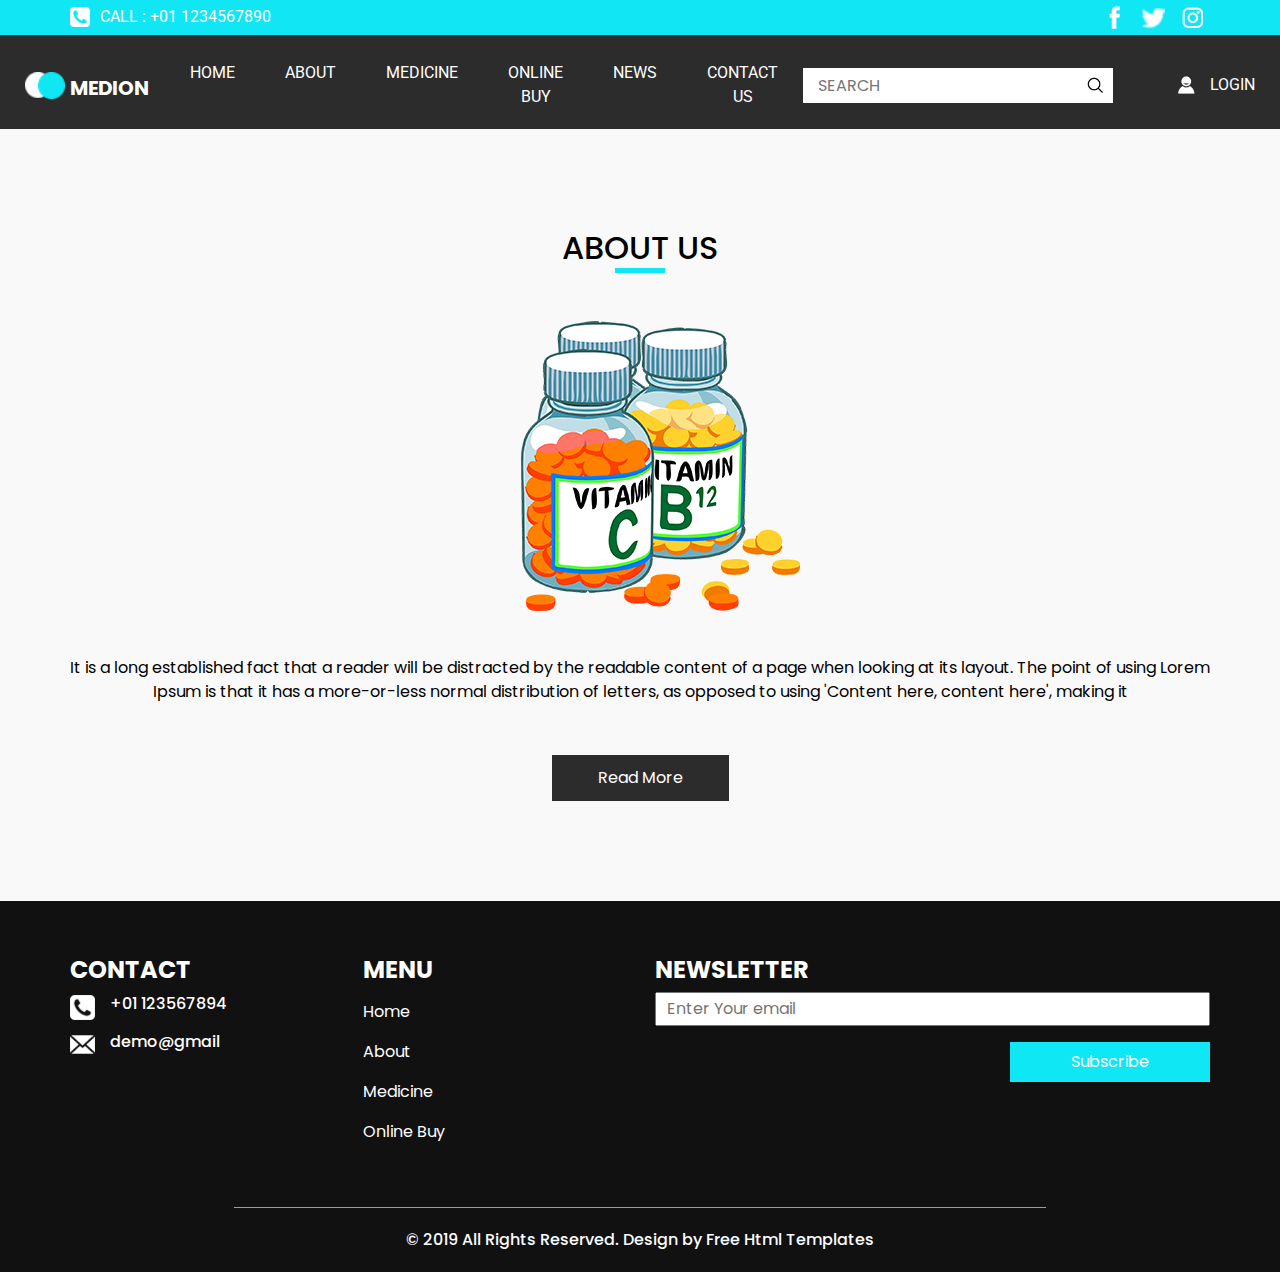
<file: src/main/webapp/about.html>
<!DOCTYPE html>
<html>

<head>
    <!-- Basic -->
    <meta charset="utf-8"/>
    <meta content="IE=edge" http-equiv="X-UA-Compatible"/>
    <!-- Mobile Metas -->
    <meta content="width=device-width, initial-scale=1, shrink-to-fit=no" name="viewport"/>
    <!-- Site Metas -->
    <meta content="" name="keywords"/>
    <meta content="" name="description"/>
    <meta content="" name="author"/>

    <title>Medion</title>

    <!-- slider stylesheet -->
    <link href="https://cdnjs.cloudflare.com/ajax/libs/OwlCarousel2/2.1.3/assets/owl.carousel.min.css" rel="stylesheet"
          type="text/css"/>

    <!-- font awesome style -->
    <link href="https://cdnjs.cloudflare.com/ajax/libs/font-awesome/4.7.0/css/font-awesome.min.css" rel="stylesheet">


    <!-- bootstrap core css -->
    <link href="css/bootstrap.css" rel="stylesheet" type="text/css"/>

    <!-- fonts style -->
    <link href="https://fonts.googleapis.com/css?family=Poppins:400,600,700|Roboto:400,700&display=swap"
          rel="stylesheet">

    <!-- Custom styles for this template -->
    <link href="css/style.css" rel="stylesheet"/>
    <!-- responsive style -->
    <link href="css/responsive.css" rel="stylesheet"/>
</head>

<body class="sub_page">
<div class="hero_area">
    <!-- header section strats -->
    <header class="header_section">
        <div class="container">
            <div class="top_contact-container">
                <div class="tel_container">
                    <a href="">
                        <img alt="" src="images/telephone-symbol-button.png"> Call : +01 1234567890
                    </a>
                </div>
                <div class="social-container">
                    <a href="">
                        <img alt="" class="s-1" src="images/fb.png">
                    </a>
                    <a href="">
                        <img alt="" class="s-2" src="images/twitter.png">
                    </a>
                    <a href="">
                        <img alt="" class="s-3" src="images/instagram.png">
                    </a>
                </div>
            </div>
        </div>
        <div class="container-fluid">
            <nav class="navbar navbar-expand-lg custom_nav-container pt-3">
                <a class="navbar-brand" href="index.html">
                    <img alt="" src="images/logo.png">
                    <span>
              Medion
            </span>
                </a>
                <button aria-controls="navbarSupportedContent" aria-expanded="false" aria-label="Toggle navigation"
                        class="navbar-toggler"
                        data-target="#navbarSupportedContent" data-toggle="collapse" type="button">
                    <span class="navbar-toggler-icon"></span>
                </button>

                <div class="collapse navbar-collapse" id="navbarSupportedContent">
                    <div class="d-flex  flex-column flex-lg-row align-items-center w-100 justify-content-between">
                        <ul class="navbar-nav  ">
                            <li class="nav-item active">
                                <a class="nav-link" href="index.html">Home <span class="sr-only">(current)</span></a>
                            </li>
                            <li class="nav-item">
                                <a class="nav-link" href="about.html"> About </a>
                            </li>
                            <li class="nav-item">
                                <a class="nav-link" href="medicine.html"> Medicine </a>
                            </li>
                            <li class="nav-item">
                                <a class="nav-link" href="buy.html"> Online Buy </a>
                            </li>
                            <li class="nav-item">
                                <a class="nav-link" href="news.html"> News </a>
                            </li>
                            <li class="nav-item">
                                <a class="nav-link" href="contact.html">Contact us</a>
                            </li>
                        </ul>
                        <form class="form-inline ">
                            <input placeholder="Search" type="search">
                            <button class="btn  my-2 my-sm-0 nav_search-btn" type="submit"></button>
                        </form>
                        <div class="login_btn-contanier ml-0 ml-lg-5">
                            <a href="">
                                <img alt="" src="images/user.png">
                                <span>
                    Login
                  </span>
                            </a>
                        </div>
                    </div>
                </div>

            </nav>
        </div>
    </header>
    <!-- end header section -->
</div>


<!-- about section -->
<section class="about_section layout_padding">
    <div class="container">
        <div class="custom_heading-container ">
            <h2>
                About Us
            </h2>
        </div>

        <div class="img-box">
            <img alt="" src="images/about-medicine.png">
        </div>
        <div class="detail-box">
            <p>
                It is a long established fact that a reader will be distracted by the readable content of a page when
                looking
                at its layout. The point of using Lorem Ipsum is that it has a more-or-less normal distribution of
                letters, as
                opposed to using 'Content here, content here', making it
            </p>
            <div class="d-flex justify-content-center">
                <a href="">
                    Read More
                </a>
            </div>
        </div>
    </div>
</section>


<!-- info section -->
<section class="info_section layout_padding2">
    <div class="container">
        <div class="row">
            <div class="col-md-3">
                <div class="info_contact">
                    <h4>
                        Contact
                    </h4>
                    <div class="box">
                        <div class="img-box">
                            <img alt="" src="images/telephone-symbol-button.png">
                        </div>
                        <div class="detail-box">
                            <h6>
                                +01 123567894
                            </h6>
                        </div>
                    </div>
                    <div class="box">
                        <div class="img-box">
                            <img alt="" src="images/email.png">
                        </div>
                        <div class="detail-box">
                            <h6>
                                demo@gmail
                            </h6>
                        </div>
                    </div>
                </div>
            </div>
            <div class="col-md-3">
                <div class="info_menu">
                    <h4>
                        Menu
                    </h4>
                    <ul class="navbar-nav  ">
                        <li class="nav-item active">
                            <a class="nav-link" href="index.html">Home <span class="sr-only">(current)</span></a>
                        </li>
                        <li class="nav-item">
                            <a class="nav-link" href="about.html"> About </a>
                        </li>
                        <li class="nav-item">
                            <a class="nav-link" href="medicine.html"> Medicine </a>
                        </li>
                        <li class="nav-item">
                            <a class="nav-link" href="buy.html"> Online Buy </a>
                        </li>
                    </ul>
                </div>
            </div>
            <div class="col-md-6">
                <div class="info_news">
                    <h4>
                        newsletter
                    </h4>
                    <form action="">
                        <input placeholder="Enter Your email" type="text">
                        <div class="d-flex justify-content-center justify-content-md-end mt-3">
                            <button>
                                Subscribe
                            </button>
                        </div>
                    </form>
                </div>
            </div>
        </div>
    </div>
</section>


<!-- end info section -->

<!-- footer section -->
<section class="container-fluid footer_section">
    <p>
        &copy; 2019 All Rights Reserved. Design by
        <a href="https://html.design/">Free Html Templates</a>
    </p>
</section>
<!-- footer section -->

<script src="js/jquery-3.4.1.min.js" type="text/javascript"></script>
<script src="js/bootstrap.js" type="text/javascript"></script>
<script src="https://cdnjs.cloudflare.com/ajax/libs/OwlCarousel2/2.2.1/owl.carousel.min.js" type="text/javascript">
</script>
<script type="text/javascript">
    $(".owl-carousel").owlCarousel({
        loop: true,
        margin: 10,
        nav: true,
        navText: [],
        autoplay: true,
        responsive: {
            0: {
                items: 1
            },
            600: {
                items: 2
            },
            1000: {
                items: 4
            }
        }
    });
</script>
<script type="text/javascript">
    $(".owl-2").owlCarousel({
        loop: true,
        margin: 10,
        nav: true,
        navText: [],
        autoplay: true,

        responsive: {
            0: {
                items: 1
            },
            600: {
                items: 2
            },
            1000: {
                items: 4
            }
        }
    });
</script>
</body>

</html>
</file>
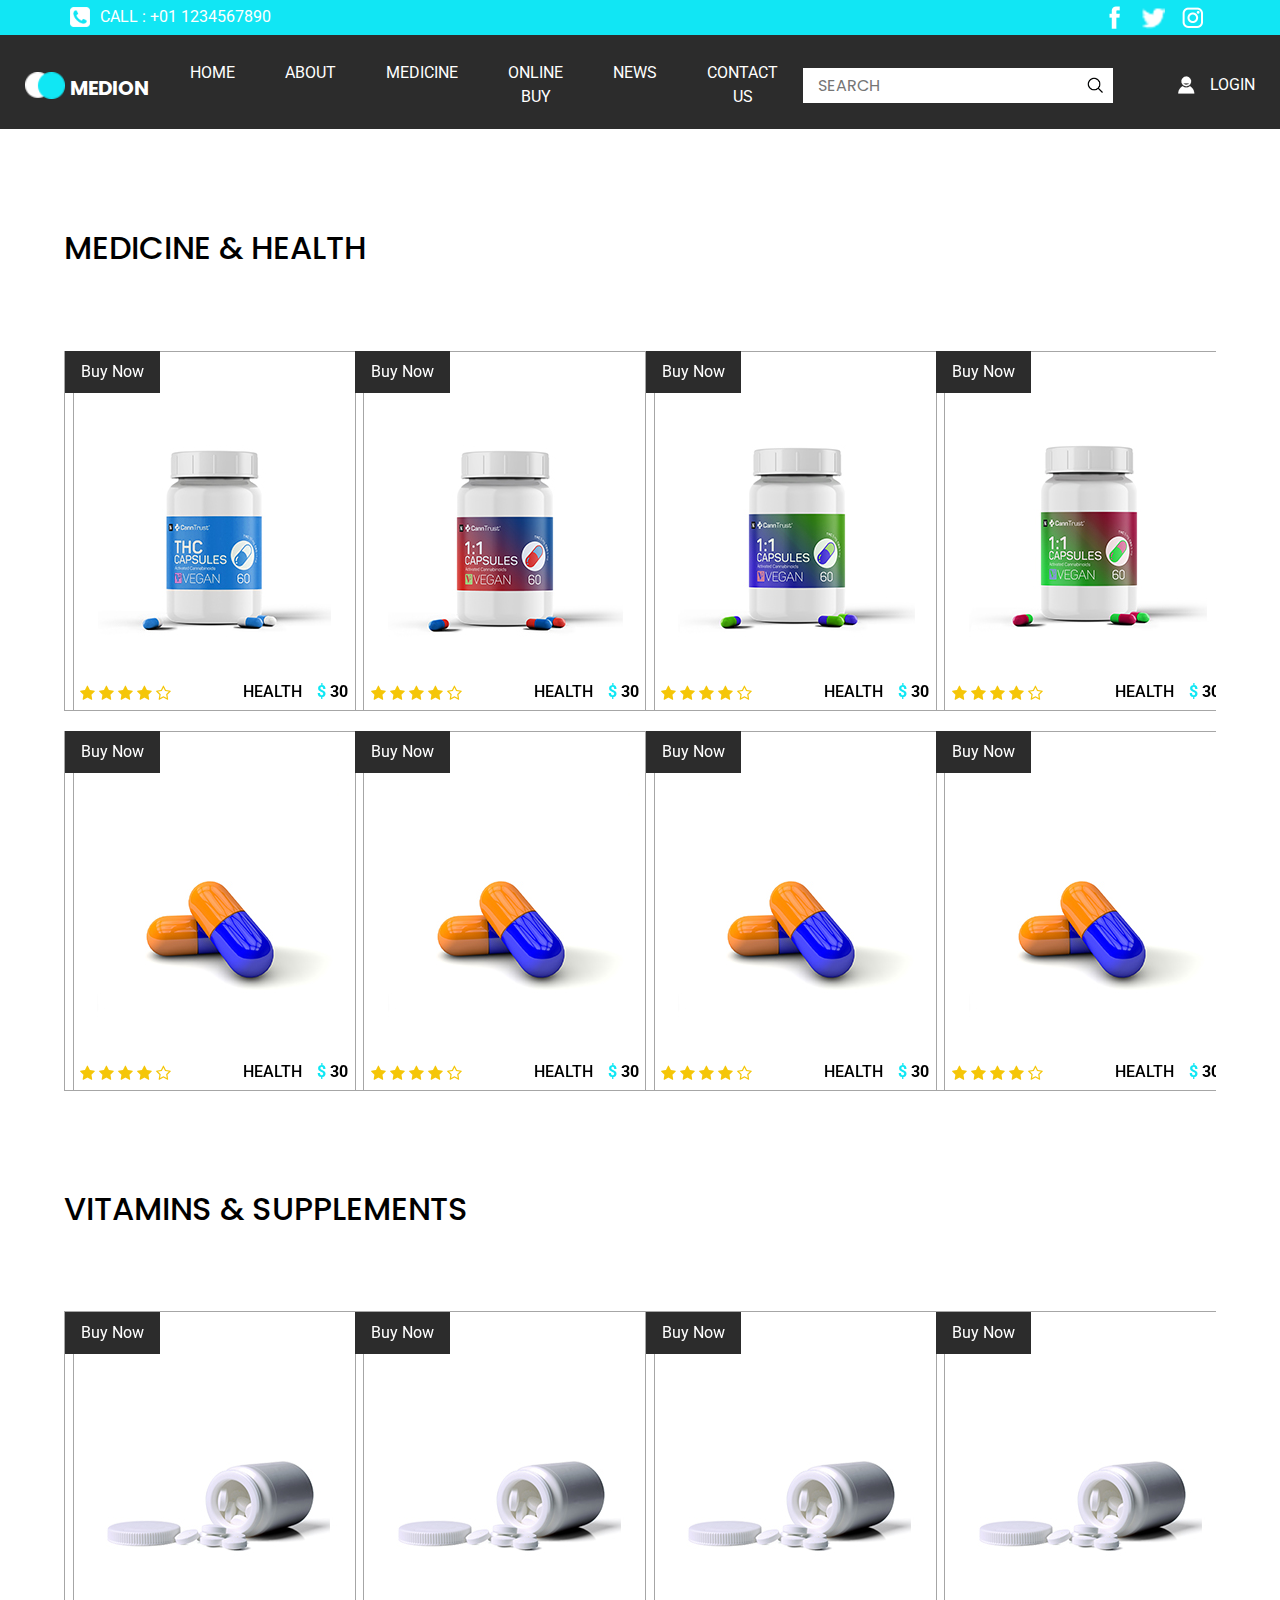
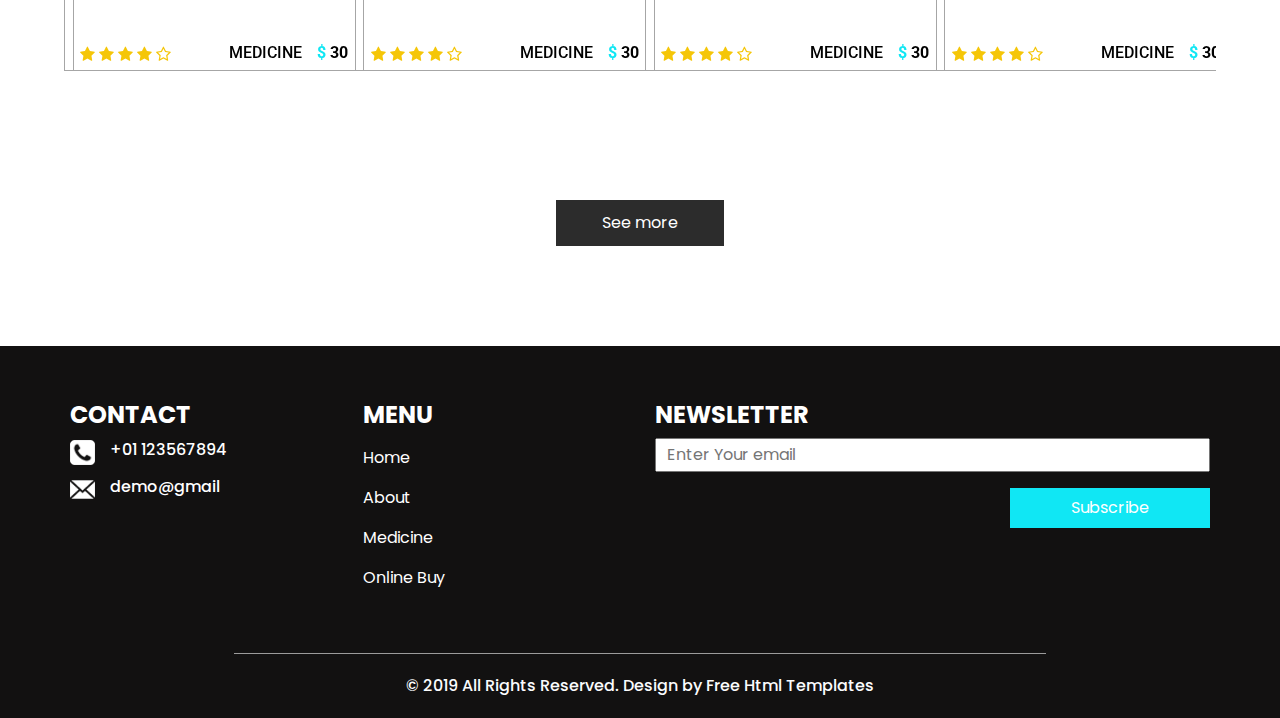
<file: src/main/webapp/buy.html>
<!DOCTYPE html>
<html>

<head>
    <!-- Basic -->
    <meta charset="utf-8"/>
    <meta content="IE=edge" http-equiv="X-UA-Compatible"/>
    <!-- Mobile Metas -->
    <meta content="width=device-width, initial-scale=1, shrink-to-fit=no" name="viewport"/>
    <!-- Site Metas -->
    <meta content="" name="keywords"/>
    <meta content="" name="description"/>
    <meta content="" name="author"/>

    <title>Medion</title>

    <!-- slider stylesheet -->
    <link href="https://cdnjs.cloudflare.com/ajax/libs/OwlCarousel2/2.1.3/assets/owl.carousel.min.css" rel="stylesheet"
          type="text/css"/>

    <!-- font awesome style -->
    <link href="https://cdnjs.cloudflare.com/ajax/libs/font-awesome/4.7.0/css/font-awesome.min.css" rel="stylesheet">


    <!-- bootstrap core css -->
    <link href="css/bootstrap.css" rel="stylesheet" type="text/css"/>

    <!-- fonts style -->
    <link href="https://fonts.googleapis.com/css?family=Poppins:400,600,700|Roboto:400,700&display=swap"
          rel="stylesheet">

    <!-- Custom styles for this template -->
    <link href="css/style.css" rel="stylesheet"/>
    <!-- responsive style -->
    <link href="css/responsive.css" rel="stylesheet"/>
</head>

<body class="sub_page">
<div class="hero_area">
    <!-- header section strats -->
    <header class="header_section">
        <div class="container">
            <div class="top_contact-container">
                <div class="tel_container">
                    <a href="">
                        <img alt="" src="images/telephone-symbol-button.png"> Call : +01 1234567890
                    </a>
                </div>
                <div class="social-container">
                    <a href="">
                        <img alt="" class="s-1" src="images/fb.png">
                    </a>
                    <a href="">
                        <img alt="" class="s-2" src="images/twitter.png">
                    </a>
                    <a href="">
                        <img alt="" class="s-3" src="images/instagram.png">
                    </a>
                </div>
            </div>
        </div>
        <div class="container-fluid">
            <nav class="navbar navbar-expand-lg custom_nav-container pt-3">
                <a class="navbar-brand" href="index.html">
                    <img alt="" src="images/logo.png">
                    <span>
              Medion
            </span>
                </a>
                <button aria-controls="navbarSupportedContent" aria-expanded="false" aria-label="Toggle navigation"
                        class="navbar-toggler"
                        data-target="#navbarSupportedContent" data-toggle="collapse" type="button">
                    <span class="navbar-toggler-icon"></span>
                </button>

                <div class="collapse navbar-collapse" id="navbarSupportedContent">
                    <div class="d-flex  flex-column flex-lg-row align-items-center w-100 justify-content-between">
                        <ul class="navbar-nav  ">
                            <li class="nav-item active">
                                <a class="nav-link" href="index.html">Home <span class="sr-only">(current)</span></a>
                            </li>
                            <li class="nav-item">
                                <a class="nav-link" href="about.html"> About </a>
                            </li>
                            <li class="nav-item">
                                <a class="nav-link" href="medicine.html"> Medicine </a>
                            </li>
                            <li class="nav-item">
                                <a class="nav-link" href="buy.html"> Online Buy </a>
                            </li>
                            <li class="nav-item">
                                <a class="nav-link" href="news.html"> News </a>
                            </li>
                            <li class="nav-item">
                                <a class="nav-link" href="contact.html">Contact us</a>
                            </li>
                        </ul>
                        <form class="form-inline ">
                            <input placeholder="Search" type="search">
                            <button class="btn  my-2 my-sm-0 nav_search-btn" type="submit"></button>
                        </form>
                        <div class="login_btn-contanier ml-0 ml-lg-5">
                            <a href="">
                                <img alt="" src="images/user.png">
                                <span>
                    Login
                  </span>
                            </a>
                        </div>
                    </div>
                </div>

            </nav>
        </div>
    </header>
    <!-- end header section -->
</div>


<!-- health section -->

<section class="health_section layout_padding">
    <div class="health_carousel-container">
        <h2 class="text-uppercase">
            Medicine & Health

        </h2>
        <div class="carousel-wrap layout_padding2">
            <div class="owl-carousel">
                <div class="item">
                    <div class="box">
                        <div class="btn_container">
                            <a href="">
                                Buy Now
                            </a>
                        </div>
                        <div class="img-box">
                            <img alt="" src="images/p-1.jpg">
                        </div>
                        <div class="detail-box">
                            <div class="star_container">
                                <i aria-hidden="true" class="fa fa-star"></i>
                                <i aria-hidden="true" class="fa fa-star"></i>
                                <i aria-hidden="true" class="fa fa-star"></i>
                                <i aria-hidden="true" class="fa fa-star"></i>
                                <i aria-hidden="true" class="fa fa-star-o"></i>

                            </div>
                            <div class="text">
                                <h6>
                                    Health
                                </h6>
                                <h6 class="price">
                    <span>
                      $
                    </span>
                                    30
                                </h6>
                            </div>
                        </div>
                    </div>
                    <div class="box">
                        <div class="btn_container">
                            <a href="">
                                Buy Now
                            </a>
                        </div>
                        <div class="img-box">
                            <img alt="" src="images/p-5.jpg">
                        </div>
                        <div class="detail-box">
                            <div class="star_container">
                                <i aria-hidden="true" class="fa fa-star"></i>
                                <i aria-hidden="true" class="fa fa-star"></i>
                                <i aria-hidden="true" class="fa fa-star"></i>
                                <i aria-hidden="true" class="fa fa-star"></i>
                                <i aria-hidden="true" class="fa fa-star-o"></i>

                            </div>
                            <div class="text">
                                <h6>
                                    Health
                                </h6>
                                <h6 class="price">
                    <span>
                      $
                    </span>
                                    30
                                </h6>
                            </div>
                        </div>
                    </div>
                </div>
                <div class="item">
                    <div class="box">
                        <div class="btn_container">
                            <a href="">
                                Buy Now
                            </a>
                        </div>
                        <div class="img-box">
                            <img alt="" src="images/p-2.jpg">
                        </div>
                        <div class="detail-box">
                            <div class="star_container">
                                <i aria-hidden="true" class="fa fa-star"></i>
                                <i aria-hidden="true" class="fa fa-star"></i>
                                <i aria-hidden="true" class="fa fa-star"></i>
                                <i aria-hidden="true" class="fa fa-star"></i>
                                <i aria-hidden="true" class="fa fa-star-o"></i>

                            </div>
                            <div class="text">
                                <h6>
                                    Health
                                </h6>
                                <h6 class="price">
                    <span>
                      $
                    </span>
                                    30
                                </h6>
                            </div>
                        </div>
                    </div>
                    <div class="box">
                        <div class="btn_container">
                            <a href="">
                                Buy Now
                            </a>
                        </div>
                        <div class="img-box">
                            <img alt="" src="images/p-5.jpg">
                        </div>
                        <div class="detail-box">
                            <div class="star_container">
                                <i aria-hidden="true" class="fa fa-star"></i>
                                <i aria-hidden="true" class="fa fa-star"></i>
                                <i aria-hidden="true" class="fa fa-star"></i>
                                <i aria-hidden="true" class="fa fa-star"></i>
                                <i aria-hidden="true" class="fa fa-star-o"></i>

                            </div>
                            <div class="text">
                                <h6>
                                    Health
                                </h6>
                                <h6 class="price">
                    <span>
                      $
                    </span>
                                    30
                                </h6>
                            </div>
                        </div>
                    </div>
                </div>
                <div class="item">
                    <div class="box">
                        <div class="btn_container">
                            <a href="">
                                Buy Now
                            </a>
                        </div>
                        <div class="img-box">
                            <img alt="" src="images/p-3.jpg">
                        </div>
                        <div class="detail-box">
                            <div class="star_container">
                                <i aria-hidden="true" class="fa fa-star"></i>
                                <i aria-hidden="true" class="fa fa-star"></i>
                                <i aria-hidden="true" class="fa fa-star"></i>
                                <i aria-hidden="true" class="fa fa-star"></i>
                                <i aria-hidden="true" class="fa fa-star-o"></i>

                            </div>
                            <div class="text">
                                <h6>
                                    Health
                                </h6>
                                <h6 class="price">
                    <span>
                      $
                    </span>
                                    30
                                </h6>
                            </div>
                        </div>
                    </div>
                    <div class="box">
                        <div class="btn_container">
                            <a href="">
                                Buy Now
                            </a>
                        </div>
                        <div class="img-box">
                            <img alt="" src="images/p-5.jpg">
                        </div>
                        <div class="detail-box">
                            <div class="star_container">
                                <i aria-hidden="true" class="fa fa-star"></i>
                                <i aria-hidden="true" class="fa fa-star"></i>
                                <i aria-hidden="true" class="fa fa-star"></i>
                                <i aria-hidden="true" class="fa fa-star"></i>
                                <i aria-hidden="true" class="fa fa-star-o"></i>

                            </div>
                            <div class="text">
                                <h6>
                                    Health
                                </h6>
                                <h6 class="price">
                    <span>
                      $
                    </span>
                                    30
                                </h6>
                            </div>
                        </div>
                    </div>
                </div>
                <div class="item">
                    <div class="box">
                        <div class="btn_container">
                            <a href="">
                                Buy Now
                            </a>
                        </div>
                        <div class="img-box">
                            <img alt="" src="images/p-4.jpg">
                        </div>
                        <div class="detail-box">
                            <div class="star_container">
                                <i aria-hidden="true" class="fa fa-star"></i>
                                <i aria-hidden="true" class="fa fa-star"></i>
                                <i aria-hidden="true" class="fa fa-star"></i>
                                <i aria-hidden="true" class="fa fa-star"></i>
                                <i aria-hidden="true" class="fa fa-star-o"></i>

                            </div>
                            <div class="text">
                                <h6>
                                    Health
                                </h6>
                                <h6 class="price">
                    <span>
                      $
                    </span>
                                    30
                                </h6>
                            </div>
                        </div>
                    </div>
                    <div class="box">
                        <div class="btn_container">
                            <a href="">
                                Buy Now
                            </a>
                        </div>
                        <div class="img-box">
                            <img alt="" src="images/p-5.jpg">
                        </div>
                        <div class="detail-box">
                            <div class="star_container">
                                <i aria-hidden="true" class="fa fa-star"></i>
                                <i aria-hidden="true" class="fa fa-star"></i>
                                <i aria-hidden="true" class="fa fa-star"></i>
                                <i aria-hidden="true" class="fa fa-star"></i>
                                <i aria-hidden="true" class="fa fa-star-o"></i>

                            </div>
                            <div class="text">
                                <h6>
                                    Health
                                </h6>
                                <h6 class="price">
                    <span>
                      $
                    </span>
                                    30
                                </h6>
                            </div>
                        </div>
                    </div>
                </div>
            </div>
        </div>
    </div>
    <div class="health_carousel-container">
        <h2 class="text-uppercase">
            Vitamins & Supplements


        </h2>
        <div class="carousel-wrap layout_padding2">
            <div class="owl-carousel owl-2">
                <div class="item">
                    <div class="box">
                        <div class="btn_container">
                            <a href="">
                                Buy Now
                            </a>
                        </div>
                        <div class="img-box">
                            <img alt="" src="images/p-6.jpg">
                        </div>
                        <div class="detail-box">
                            <div class="star_container">
                                <i aria-hidden="true" class="fa fa-star"></i>
                                <i aria-hidden="true" class="fa fa-star"></i>
                                <i aria-hidden="true" class="fa fa-star"></i>
                                <i aria-hidden="true" class="fa fa-star"></i>
                                <i aria-hidden="true" class="fa fa-star-o"></i>

                            </div>
                            <div class="text">
                                <h6>
                                    Medicine
                                </h6>
                                <h6 class="price">
                    <span>
                      $
                    </span>
                                    30
                                </h6>
                            </div>
                        </div>
                    </div>
                </div>
                <div class="item">
                    <div class="box">
                        <div class="btn_container">
                            <a href="">
                                Buy Now
                            </a>
                        </div>
                        <div class="img-box">
                            <img alt="" src="images/p-6.jpg">
                        </div>
                        <div class="detail-box">
                            <div class="star_container">
                                <i aria-hidden="true" class="fa fa-star"></i>
                                <i aria-hidden="true" class="fa fa-star"></i>
                                <i aria-hidden="true" class="fa fa-star"></i>
                                <i aria-hidden="true" class="fa fa-star"></i>
                                <i aria-hidden="true" class="fa fa-star-o"></i>

                            </div>
                            <div class="text">
                                <h6>
                                    Medicine
                                </h6>
                                <h6 class="price">
                    <span>
                      $
                    </span>
                                    30
                                </h6>
                            </div>
                        </div>
                    </div>
                </div>
                <div class="item">
                    <div class="box">
                        <div class="btn_container">
                            <a href="">
                                Buy Now
                            </a>
                        </div>
                        <div class="img-box">
                            <img alt="" src="images/p-6.jpg">
                        </div>
                        <div class="detail-box">
                            <div class="star_container">
                                <i aria-hidden="true" class="fa fa-star"></i>
                                <i aria-hidden="true" class="fa fa-star"></i>
                                <i aria-hidden="true" class="fa fa-star"></i>
                                <i aria-hidden="true" class="fa fa-star"></i>
                                <i aria-hidden="true" class="fa fa-star-o"></i>

                            </div>
                            <div class="text">
                                <h6>
                                    Medicine
                                </h6>
                                <h6 class="price">
                    <span>
                      $
                    </span>
                                    30
                                </h6>
                            </div>
                        </div>
                    </div>
                </div>
                <div class="item">
                    <div class="box">
                        <div class="btn_container">
                            <a href="">
                                Buy Now
                            </a>
                        </div>
                        <div class="img-box">
                            <img alt="" src="images/p-6.jpg">
                        </div>
                        <div class="detail-box">
                            <div class="star_container">
                                <i aria-hidden="true" class="fa fa-star"></i>
                                <i aria-hidden="true" class="fa fa-star"></i>
                                <i aria-hidden="true" class="fa fa-star"></i>
                                <i aria-hidden="true" class="fa fa-star"></i>
                                <i aria-hidden="true" class="fa fa-star-o"></i>

                            </div>
                            <div class="text">
                                <h6>
                                    Medicine
                                </h6>
                                <h6 class="price">
                    <span>
                      $
                    </span>
                                    30
                                </h6>
                            </div>
                        </div>
                    </div>
                </div>
            </div>
        </div>
    </div>
    <div class="d-flex justify-content-center">
        <a href="">
            See more
        </a>
    </div>
</section>

<!-- end health section -->


<!-- info section -->
<section class="info_section layout_padding2">
    <div class="container">
        <div class="row">
            <div class="col-md-3">
                <div class="info_contact">
                    <h4>
                        Contact
                    </h4>
                    <div class="box">
                        <div class="img-box">
                            <img alt="" src="images/telephone-symbol-button.png">
                        </div>
                        <div class="detail-box">
                            <h6>
                                +01 123567894
                            </h6>
                        </div>
                    </div>
                    <div class="box">
                        <div class="img-box">
                            <img alt="" src="images/email.png">
                        </div>
                        <div class="detail-box">
                            <h6>
                                demo@gmail
                            </h6>
                        </div>
                    </div>
                </div>
            </div>
            <div class="col-md-3">
                <div class="info_menu">
                    <h4>
                        Menu
                    </h4>
                    <ul class="navbar-nav  ">
                        <li class="nav-item active">
                            <a class="nav-link" href="index.html">Home <span class="sr-only">(current)</span></a>
                        </li>
                        <li class="nav-item">
                            <a class="nav-link" href="about.html"> About </a>
                        </li>
                        <li class="nav-item">
                            <a class="nav-link" href="medicine.html"> Medicine </a>
                        </li>
                        <li class="nav-item">
                            <a class="nav-link" href="buy.html"> Online Buy </a>
                        </li>
                    </ul>
                </div>
            </div>
            <div class="col-md-6">
                <div class="info_news">
                    <h4>
                        newsletter
                    </h4>
                    <form action="">
                        <input placeholder="Enter Your email" type="text">
                        <div class="d-flex justify-content-center justify-content-md-end mt-3">
                            <button>
                                Subscribe
                            </button>
                        </div>
                    </form>
                </div>
            </div>
        </div>
    </div>
</section>


<!-- end info section -->

<!-- footer section -->
<section class="container-fluid footer_section">
    <p>
        &copy; 2019 All Rights Reserved. Design by
        <a href="https://html.design/">Free Html Templates</a>
    </p>
</section>
<!-- footer section -->

<script src="js/jquery-3.4.1.min.js" type="text/javascript"></script>
<script src="js/bootstrap.js" type="text/javascript"></script>
<script src="https://cdnjs.cloudflare.com/ajax/libs/OwlCarousel2/2.2.1/owl.carousel.min.js" type="text/javascript">
</script>
<script type="text/javascript">
    $(".owl-carousel").owlCarousel({
        loop: true,
        margin: 10,
        nav: true,
        navText: [],
        autoplay: true,
        responsive: {
            0: {
                items: 1
            },
            600: {
                items: 2
            },
            1000: {
                items: 4
            }
        }
    });
</script>
<script type="text/javascript">
    $(".owl-2").owlCarousel({
        loop: true,
        margin: 10,
        nav: true,
        navText: [],
        autoplay: true,

        responsive: {
            0: {
                items: 1
            },
            600: {
                items: 2
            },
            1000: {
                items: 4
            }
        }
    });
</script>
</body>

</html>
</file>
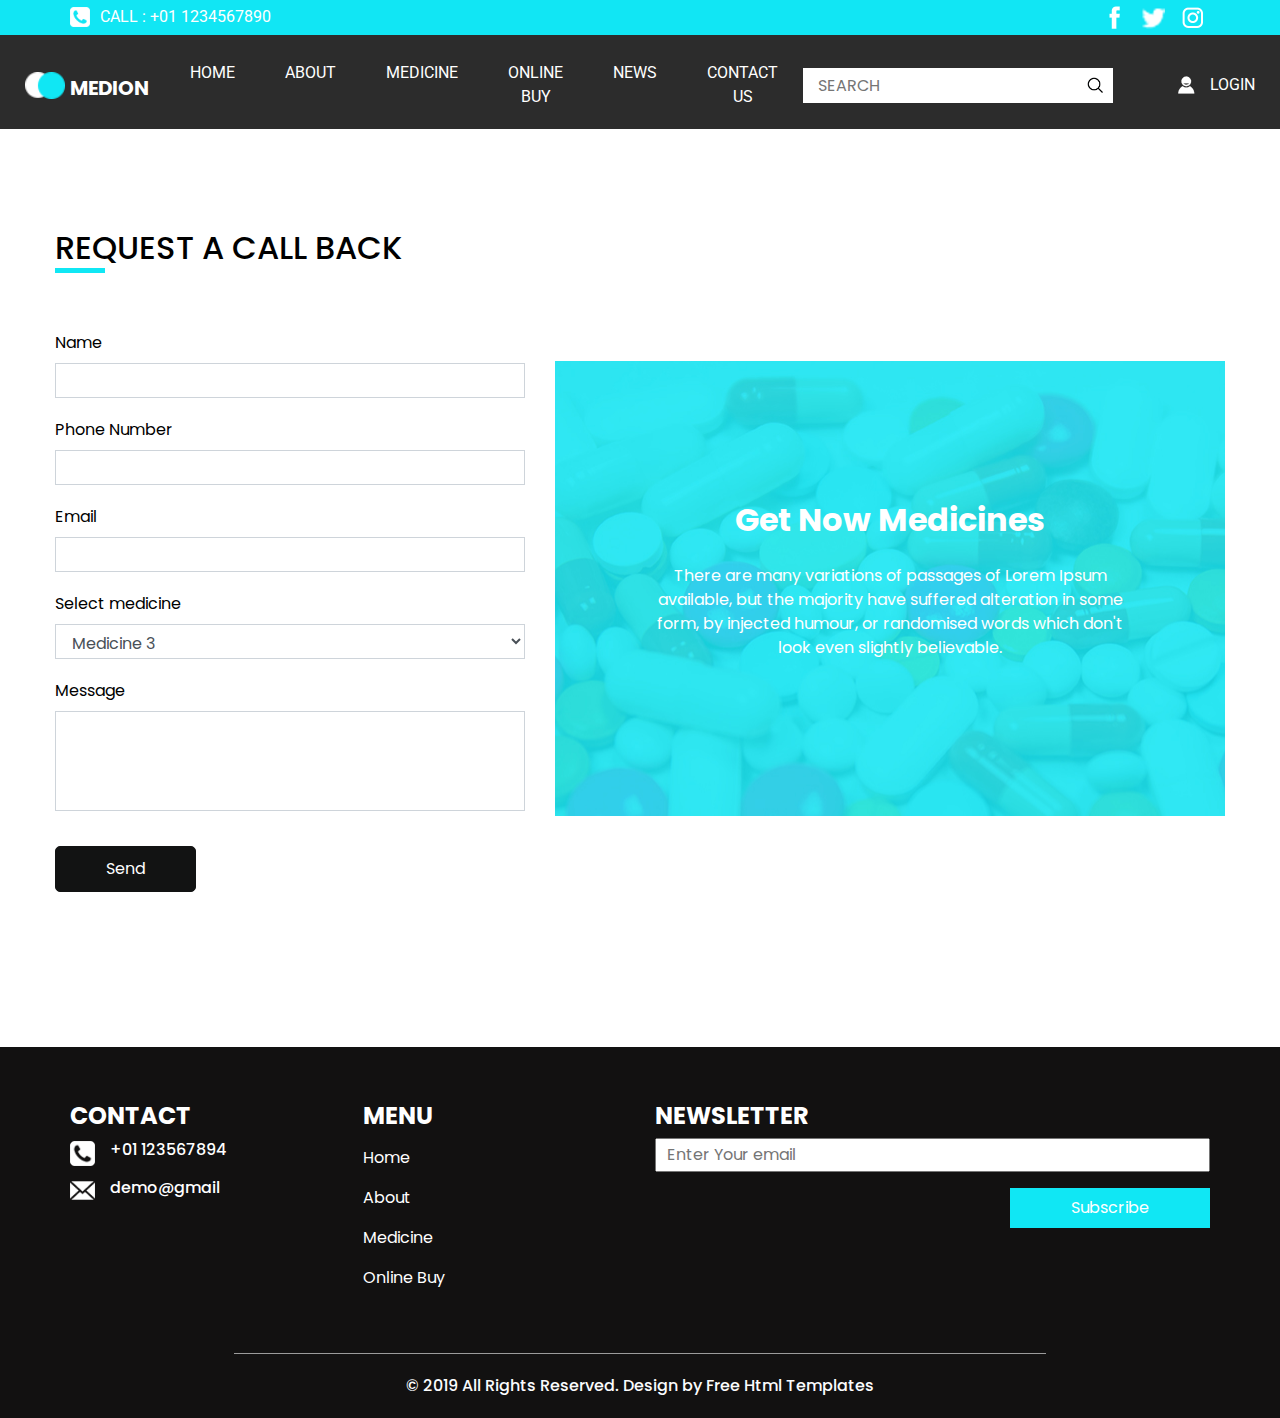
<file: src/main/webapp/contact.html>
<!DOCTYPE html>
<html>

<head>
    <!-- Basic -->
    <meta charset="utf-8"/>
    <meta content="IE=edge" http-equiv="X-UA-Compatible"/>
    <!-- Mobile Metas -->
    <meta content="width=device-width, initial-scale=1, shrink-to-fit=no" name="viewport"/>
    <!-- Site Metas -->
    <meta content="" name="keywords"/>
    <meta content="" name="description"/>
    <meta content="" name="author"/>

    <title>Medion</title>

    <!-- slider stylesheet -->
    <link href="https://cdnjs.cloudflare.com/ajax/libs/OwlCarousel2/2.1.3/assets/owl.carousel.min.css" rel="stylesheet"
          type="text/css"/>

    <!-- font awesome style -->
    <link href="https://cdnjs.cloudflare.com/ajax/libs/font-awesome/4.7.0/css/font-awesome.min.css" rel="stylesheet">


    <!-- bootstrap core css -->
    <link href="css/bootstrap.css" rel="stylesheet" type="text/css"/>

    <!-- fonts style -->
    <link href="https://fonts.googleapis.com/css?family=Poppins:400,600,700|Roboto:400,700&display=swap"
          rel="stylesheet">

    <!-- Custom styles for this template -->
    <link href="css/style.css" rel="stylesheet"/>
    <!-- responsive style -->
    <link href="css/responsive.css" rel="stylesheet"/>
</head>

<body class="sub_page">
<div class="hero_area">
    <!-- header section strats -->
    <header class="header_section">
        <div class="container">
            <div class="top_contact-container">
                <div class="tel_container">
                    <a href="">
                        <img alt="" src="images/telephone-symbol-button.png"> Call : +01 1234567890
                    </a>
                </div>
                <div class="social-container">
                    <a href="">
                        <img alt="" class="s-1" src="images/fb.png">
                    </a>
                    <a href="">
                        <img alt="" class="s-2" src="images/twitter.png">
                    </a>
                    <a href="">
                        <img alt="" class="s-3" src="images/instagram.png">
                    </a>
                </div>
            </div>
        </div>
        <div class="container-fluid">
            <nav class="navbar navbar-expand-lg custom_nav-container pt-3">
                <a class="navbar-brand" href="index.html">
                    <img alt="" src="images/logo.png">
                    <span>
              Medion
            </span>
                </a>
                <button aria-controls="navbarSupportedContent" aria-expanded="false" aria-label="Toggle navigation"
                        class="navbar-toggler"
                        data-target="#navbarSupportedContent" data-toggle="collapse" type="button">
                    <span class="navbar-toggler-icon"></span>
                </button>

                <div class="collapse navbar-collapse" id="navbarSupportedContent">
                    <div class="d-flex  flex-column flex-lg-row align-items-center w-100 justify-content-between">
                        <ul class="navbar-nav  ">
                            <li class="nav-item active">
                                <a class="nav-link" href="index.html">Home <span class="sr-only">(current)</span></a>
                            </li>
                            <li class="nav-item">
                                <a class="nav-link" href="about.html"> About </a>
                            </li>
                            <li class="nav-item">
                                <a class="nav-link" href="medicine.html"> Medicine </a>
                            </li>
                            <li class="nav-item">
                                <a class="nav-link" href="buy.html"> Online Buy </a>
                            </li>
                            <li class="nav-item">
                                <a class="nav-link" href="news.html"> News </a>
                            </li>
                            <li class="nav-item">
                                <a class="nav-link" href="contact.html">Contact us</a>
                            </li>
                        </ul>
                        <form class="form-inline ">
                            <input placeholder="Search" type="search">
                            <button class="btn  my-2 my-sm-0 nav_search-btn" type="submit"></button>
                        </form>
                        <div class="login_btn-contanier ml-0 ml-lg-5">
                            <a href="">
                                <img alt="" src="images/user.png">
                                <span>
                    Login
                  </span>
                            </a>
                        </div>
                    </div>
                </div>

            </nav>
        </div>
    </header>
    <!-- end header section -->
</div>


<!-- contact section -->
<section class="contact_section layout_padding">
    <div class="container">
        <div class="row">
            <div class="custom_heading-container ">
                <h2>
                    Request A call back
                </h2>
            </div>
        </div>
    </div>
    <div class="container layout_padding2">
        <div class="row">
            <div class="col-md-5">
                <div class="form_contaier">
                    <form>
                        <div class="form-group">
                            <label for="exampleInputName1">Name</label>
                            <input class="form-control" id="exampleInputName1" type="text">
                        </div>
                        <div class="form-group">
                            <label for="exampleInputNumber1">Phone Number</label>
                            <input class="form-control" id="exampleInputNumber1" type="text">
                        </div>

                        <div class="form-group">
                            <label for="exampleInputEmail1">Email </label>
                            <input class="form-control" id="exampleInputEmail1" type="email">
                        </div>
                        <div class="form-group ">
                            <label for="inputState">Select medicine</label>
                            <select class="form-control" id="inputState">
                                <option selected>Medicine 1</option>
                                <option selected>Medicine 2</option>
                                <option selected>Medicine 3</option>
                            </select>
                        </div>
                        <div class="form-group">
                            <label for="exampleInputMessage">Message</label>
                            <input class="form-control" id="exampleInputMessage" type="text">
                        </div>
                        <button class="" type="submit">Send</button>
                    </form>
                </div>
            </div>
            <div class="col-md-7">
                <div class="detail-box">
                    <h3>
                        Get Now Medicines
                    </h3>
                    <p>
                        There are many variations of passages of Lorem Ipsum available, but the majority have suffered
                        alteration
                        in some form, by injected humour, or randomised words which don't look even slightly believable.
                    </p>
                </div>
            </div>
        </div>
    </div>
</section>

<!-- end contact section -->

<!-- info section -->
<section class="info_section layout_padding2">
    <div class="container">
        <div class="row">
            <div class="col-md-3">
                <div class="info_contact">
                    <h4>
                        Contact
                    </h4>
                    <div class="box">
                        <div class="img-box">
                            <img alt="" src="images/telephone-symbol-button.png">
                        </div>
                        <div class="detail-box">
                            <h6>
                                +01 123567894
                            </h6>
                        </div>
                    </div>
                    <div class="box">
                        <div class="img-box">
                            <img alt="" src="images/email.png">
                        </div>
                        <div class="detail-box">
                            <h6>
                                demo@gmail
                            </h6>
                        </div>
                    </div>
                </div>
            </div>
            <div class="col-md-3">
                <div class="info_menu">
                    <h4>
                        Menu
                    </h4>
                    <ul class="navbar-nav  ">
                        <li class="nav-item active">
                            <a class="nav-link" href="index.html">Home <span class="sr-only">(current)</span></a>
                        </li>
                        <li class="nav-item">
                            <a class="nav-link" href="about.html"> About </a>
                        </li>
                        <li class="nav-item">
                            <a class="nav-link" href="medicine.html"> Medicine </a>
                        </li>
                        <li class="nav-item">
                            <a class="nav-link" href="buy.html"> Online Buy </a>
                        </li>
                    </ul>
                </div>
            </div>
            <div class="col-md-6">
                <div class="info_news">
                    <h4>
                        newsletter
                    </h4>
                    <form action="">
                        <input placeholder="Enter Your email" type="text">
                        <div class="d-flex justify-content-center justify-content-md-end mt-3">
                            <button>
                                Subscribe
                            </button>
                        </div>
                    </form>
                </div>
            </div>
        </div>
    </div>
</section>


<!-- end info section -->

<!-- footer section -->
<section class="container-fluid footer_section">
    <p>
        &copy; 2019 All Rights Reserved. Design by
        <a href="https://html.design/">Free Html Templates</a>
    </p>
</section>
<!-- footer section -->

<script src="js/jquery-3.4.1.min.js" type="text/javascript"></script>
<script src="js/bootstrap.js" type="text/javascript"></script>
<script src="https://cdnjs.cloudflare.com/ajax/libs/OwlCarousel2/2.2.1/owl.carousel.min.js" type="text/javascript">
</script>
<script type="text/javascript">
    $(".owl-carousel").owlCarousel({
        loop: true,
        margin: 10,
        nav: true,
        navText: [],
        autoplay: true,
        responsive: {
            0: {
                items: 1
            },
            600: {
                items: 2
            },
            1000: {
                items: 4
            }
        }
    });
</script>
<script type="text/javascript">
    $(".owl-2").owlCarousel({
        loop: true,
        margin: 10,
        nav: true,
        navText: [],
        autoplay: true,

        responsive: {
            0: {
                items: 1
            },
            600: {
                items: 2
            },
            1000: {
                items: 4
            }
        }
    });
</script>
</body>

</html>
</file>
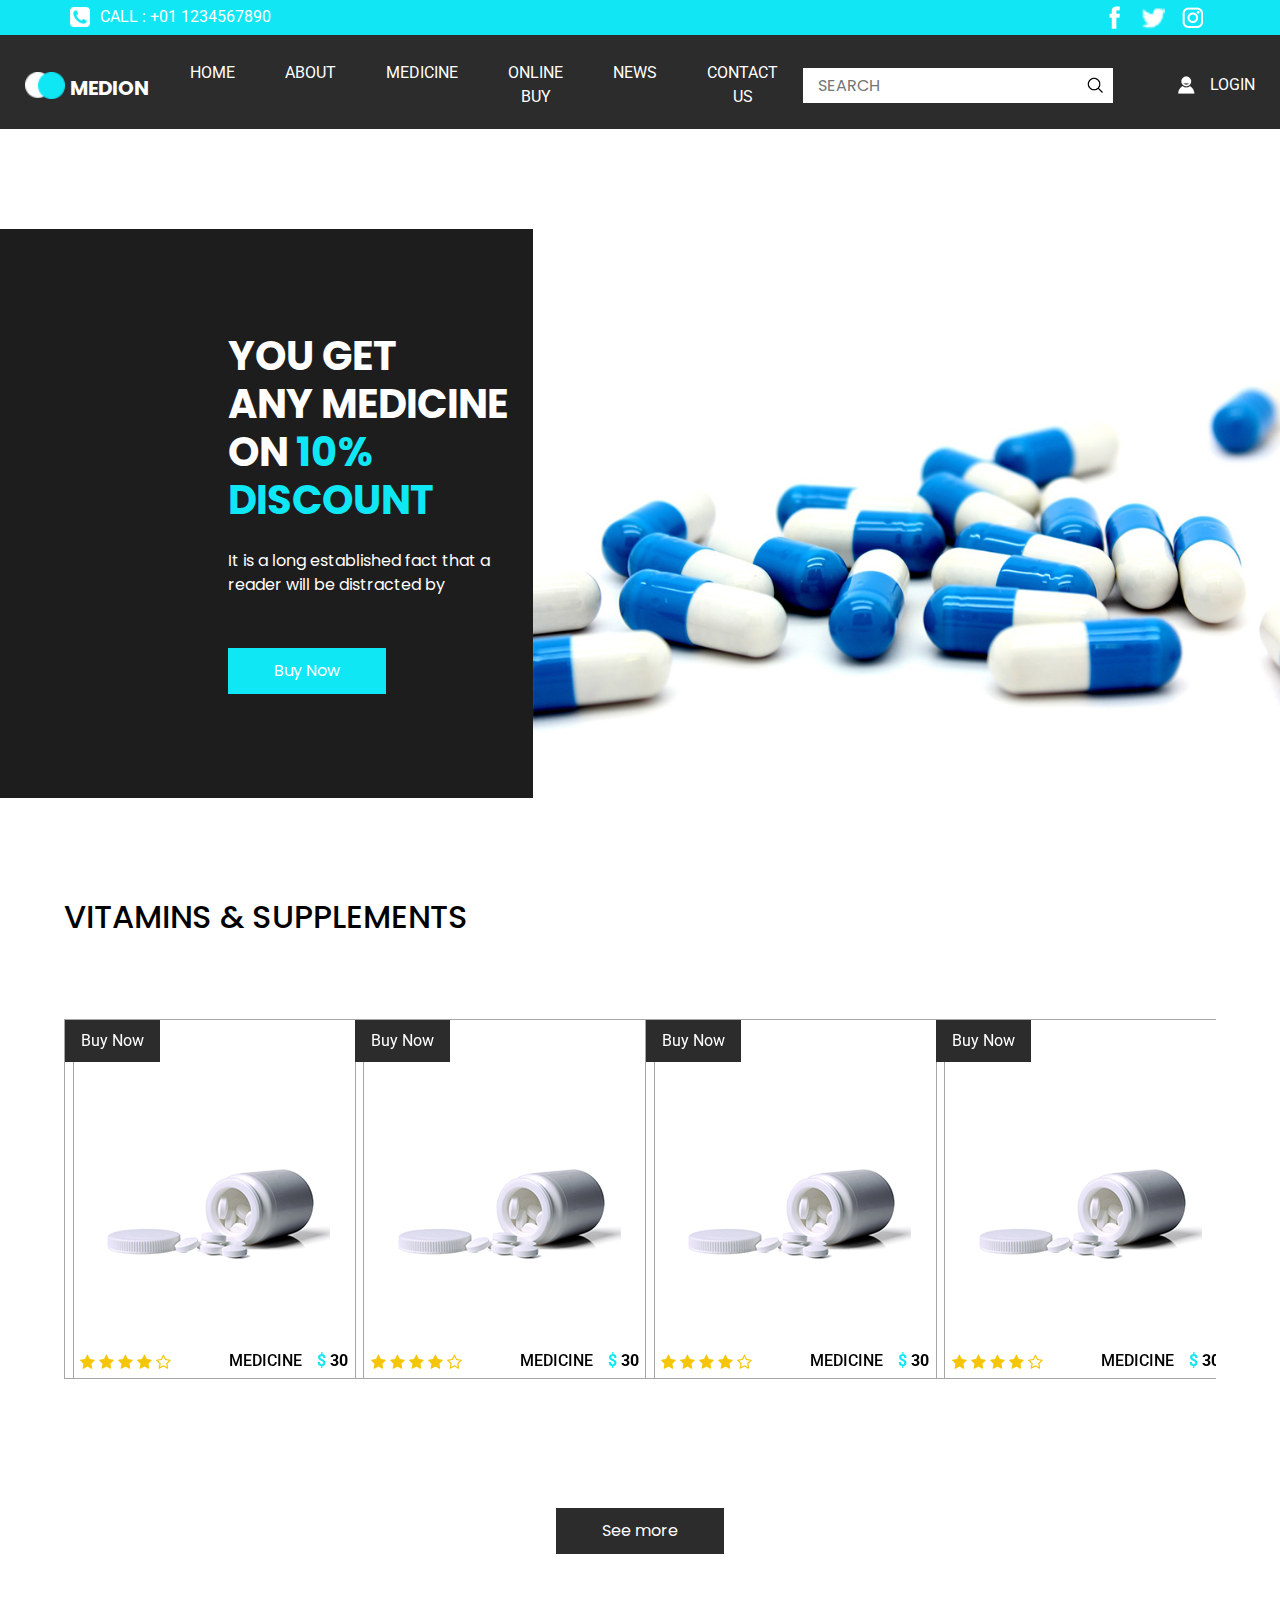
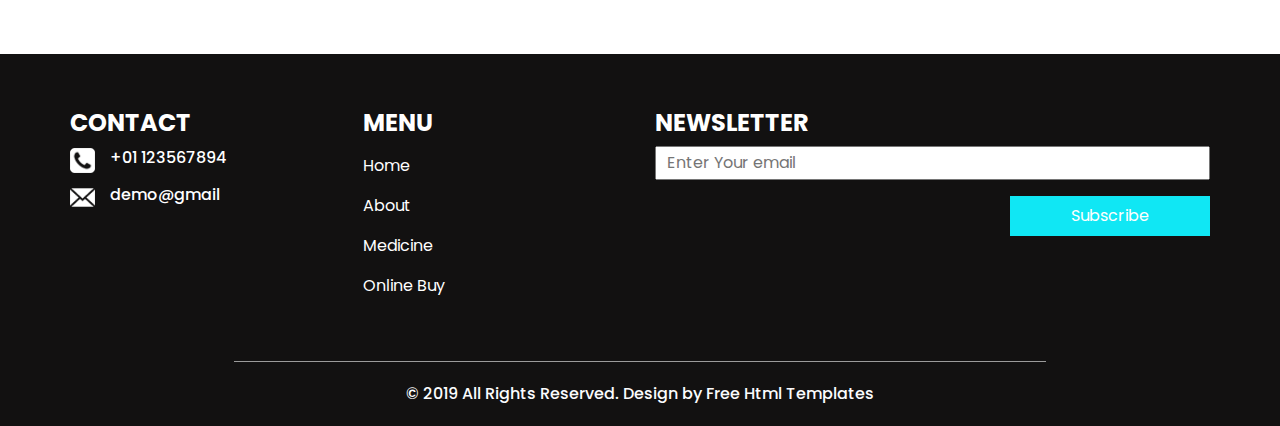
<file: src/main/webapp/medicine.html>
<!DOCTYPE html>
<html>

<head>
    <!-- Basic -->
    <meta charset="utf-8"/>
    <meta content="IE=edge" http-equiv="X-UA-Compatible"/>
    <!-- Mobile Metas -->
    <meta content="width=device-width, initial-scale=1, shrink-to-fit=no" name="viewport"/>
    <!-- Site Metas -->
    <meta content="" name="keywords"/>
    <meta content="" name="description"/>
    <meta content="" name="author"/>

    <title>Medion</title>

    <!-- slider stylesheet -->
    <link href="https://cdnjs.cloudflare.com/ajax/libs/OwlCarousel2/2.1.3/assets/owl.carousel.min.css" rel="stylesheet"
          type="text/css"/>

    <!-- font awesome style -->
    <link href="https://cdnjs.cloudflare.com/ajax/libs/font-awesome/4.7.0/css/font-awesome.min.css" rel="stylesheet">


    <!-- bootstrap core css -->
    <link href="css/bootstrap.css" rel="stylesheet" type="text/css"/>

    <!-- fonts style -->
    <link href="https://fonts.googleapis.com/css?family=Poppins:400,600,700|Roboto:400,700&display=swap"
          rel="stylesheet">

    <!-- Custom styles for this template -->
    <link href="css/style.css" rel="stylesheet"/>
    <!-- responsive style -->
    <link href="css/responsive.css" rel="stylesheet"/>
</head>

<body class="sub_page">
<div class="hero_area">
    <!-- header section strats -->
    <header class="header_section">
        <div class="container">
            <div class="top_contact-container">
                <div class="tel_container">
                    <a href="">
                        <img alt="" src="images/telephone-symbol-button.png"> Call : +01 1234567890
                    </a>
                </div>
                <div class="social-container">
                    <a href="">
                        <img alt="" class="s-1" src="images/fb.png">
                    </a>
                    <a href="">
                        <img alt="" class="s-2" src="images/twitter.png">
                    </a>
                    <a href="">
                        <img alt="" class="s-3" src="images/instagram.png">
                    </a>
                </div>
            </div>
        </div>
        <div class="container-fluid">
            <nav class="navbar navbar-expand-lg custom_nav-container pt-3">
                <a class="navbar-brand" href="index.html">
                    <img alt="" src="images/logo.png">
                    <span>
              Medion
            </span>
                </a>
                <button aria-controls="navbarSupportedContent" aria-expanded="false" aria-label="Toggle navigation"
                        class="navbar-toggler"
                        data-target="#navbarSupportedContent" data-toggle="collapse" type="button">
                    <span class="navbar-toggler-icon"></span>
                </button>

                <div class="collapse navbar-collapse" id="navbarSupportedContent">
                    <div class="d-flex  flex-column flex-lg-row align-items-center w-100 justify-content-between">
                        <ul class="navbar-nav  ">
                            <li class="nav-item active">
                                <a class="nav-link" href="index.html">Home <span class="sr-only">(current)</span></a>
                            </li>
                            <li class="nav-item">
                                <a class="nav-link" href="about.html"> About </a>
                            </li>
                            <li class="nav-item">
                                <a class="nav-link" href="medicine.html"> Medicine </a>
                            </li>
                            <li class="nav-item">
                                <a class="nav-link" href="buy.html"> Online Buy </a>
                            </li>
                            <li class="nav-item">
                                <a class="nav-link" href="news.html"> News </a>
                            </li>
                            <li class="nav-item">
                                <a class="nav-link" href="contact.html">Contact us</a>
                            </li>
                        </ul>
                        <form class="form-inline ">
                            <input placeholder="Search" type="search">
                            <button class="btn  my-2 my-sm-0 nav_search-btn" type="submit"></button>
                        </form>
                        <div class="login_btn-contanier ml-0 ml-lg-5">
                            <a href="">
                                <img alt="" src="images/user.png">
                                <span>
                    Login
                  </span>
                            </a>
                        </div>
                    </div>
                </div>

            </nav>
        </div>
    </header>
    <!-- end header section -->

</div>


<!-- discount section -->
<div class="layout_padding-top">
    <section class="discount_section ">
        <div class="container-fluid ">
            <div class="row ">
                <div class="col-lg-3 col-md-5 offset-md-2">
                    <div class="detail-box">
                        <h2>
                            You get <br>
                            any medicine <br>
                            on
                            <span>
                  10% discount
                </span>

                        </h2>
                        <p>
                            It is a long established fact that a reader will be distracted by
                        </p>
                        <div>
                            <a href="">
                                Buy Now
                            </a>
                        </div>
                    </div>
                </div>
                <div class="col-lg-7 col-md-5">
                    <div class="img-box">
                        <img alt="" src="images/medicines.jpg">
                    </div>
                </div>
            </div>
        </div>
    </section>

</div>


<!-- end discount section -->

<!-- health section -->

<section class="health_section layout_padding">
    <div class="health_carousel-container">
        <h2 class="text-uppercase">
            Vitamins & Supplements


        </h2>
        <div class="carousel-wrap layout_padding2">
            <div class="owl-carousel owl-2">
                <div class="item">
                    <div class="box">
                        <div class="btn_container">
                            <a href="">
                                Buy Now
                            </a>
                        </div>
                        <div class="img-box">
                            <img alt="" src="images/p-6.jpg">
                        </div>
                        <div class="detail-box">
                            <div class="star_container">
                                <i aria-hidden="true" class="fa fa-star"></i>
                                <i aria-hidden="true" class="fa fa-star"></i>
                                <i aria-hidden="true" class="fa fa-star"></i>
                                <i aria-hidden="true" class="fa fa-star"></i>
                                <i aria-hidden="true" class="fa fa-star-o"></i>

                            </div>
                            <div class="text">
                                <h6>
                                    Medicine
                                </h6>
                                <h6 class="price">
                    <span>
                      $
                    </span>
                                    30
                                </h6>
                            </div>
                        </div>
                    </div>
                </div>
                <div class="item">
                    <div class="box">
                        <div class="btn_container">
                            <a href="">
                                Buy Now
                            </a>
                        </div>
                        <div class="img-box">
                            <img alt="" src="images/p-6.jpg">
                        </div>
                        <div class="detail-box">
                            <div class="star_container">
                                <i aria-hidden="true" class="fa fa-star"></i>
                                <i aria-hidden="true" class="fa fa-star"></i>
                                <i aria-hidden="true" class="fa fa-star"></i>
                                <i aria-hidden="true" class="fa fa-star"></i>
                                <i aria-hidden="true" class="fa fa-star-o"></i>

                            </div>
                            <div class="text">
                                <h6>
                                    Medicine
                                </h6>
                                <h6 class="price">
                    <span>
                      $
                    </span>
                                    30
                                </h6>
                            </div>
                        </div>
                    </div>
                </div>
                <div class="item">
                    <div class="box">
                        <div class="btn_container">
                            <a href="">
                                Buy Now
                            </a>
                        </div>
                        <div class="img-box">
                            <img alt="" src="images/p-6.jpg">
                        </div>
                        <div class="detail-box">
                            <div class="star_container">
                                <i aria-hidden="true" class="fa fa-star"></i>
                                <i aria-hidden="true" class="fa fa-star"></i>
                                <i aria-hidden="true" class="fa fa-star"></i>
                                <i aria-hidden="true" class="fa fa-star"></i>
                                <i aria-hidden="true" class="fa fa-star-o"></i>

                            </div>
                            <div class="text">
                                <h6>
                                    Medicine
                                </h6>
                                <h6 class="price">
                    <span>
                      $
                    </span>
                                    30
                                </h6>
                            </div>
                        </div>
                    </div>
                </div>
                <div class="item">
                    <div class="box">
                        <div class="btn_container">
                            <a href="">
                                Buy Now
                            </a>
                        </div>
                        <div class="img-box">
                            <img alt="" src="images/p-6.jpg">
                        </div>
                        <div class="detail-box">
                            <div class="star_container">
                                <i aria-hidden="true" class="fa fa-star"></i>
                                <i aria-hidden="true" class="fa fa-star"></i>
                                <i aria-hidden="true" class="fa fa-star"></i>
                                <i aria-hidden="true" class="fa fa-star"></i>
                                <i aria-hidden="true" class="fa fa-star-o"></i>

                            </div>
                            <div class="text">
                                <h6>
                                    Medicine
                                </h6>
                                <h6 class="price">
                    <span>
                      $
                    </span>
                                    30
                                </h6>
                            </div>
                        </div>
                    </div>
                </div>
            </div>
        </div>
    </div>
    <div class="d-flex justify-content-center">
        <a href="">
            See more
        </a>
    </div>
</section>

<!-- end health section -->


<!-- info section -->
<section class="info_section layout_padding2">
    <div class="container">
        <div class="row">
            <div class="col-md-3">
                <div class="info_contact">
                    <h4>
                        Contact
                    </h4>
                    <div class="box">
                        <div class="img-box">
                            <img alt="" src="images/telephone-symbol-button.png">
                        </div>
                        <div class="detail-box">
                            <h6>
                                +01 123567894
                            </h6>
                        </div>
                    </div>
                    <div class="box">
                        <div class="img-box">
                            <img alt="" src="images/email.png">
                        </div>
                        <div class="detail-box">
                            <h6>
                                demo@gmail
                            </h6>
                        </div>
                    </div>
                </div>
            </div>
            <div class="col-md-3">
                <div class="info_menu">
                    <h4>
                        Menu
                    </h4>
                    <ul class="navbar-nav  ">
                        <li class="nav-item active">
                            <a class="nav-link" href="index.html">Home <span class="sr-only">(current)</span></a>
                        </li>
                        <li class="nav-item">
                            <a class="nav-link" href="about.html"> About </a>
                        </li>
                        <li class="nav-item">
                            <a class="nav-link" href="medicine.html"> Medicine </a>
                        </li>
                        <li class="nav-item">
                            <a class="nav-link" href="buy.html"> Online Buy </a>
                        </li>
                    </ul>
                </div>
            </div>
            <div class="col-md-6">
                <div class="info_news">
                    <h4>
                        newsletter
                    </h4>
                    <form action="">
                        <input placeholder="Enter Your email" type="text">
                        <div class="d-flex justify-content-center justify-content-md-end mt-3">
                            <button>
                                Subscribe
                            </button>
                        </div>
                    </form>
                </div>
            </div>
        </div>
    </div>
</section>


<!-- end info section -->

<!-- footer section -->
<section class="container-fluid footer_section">
    <p>
        &copy; 2019 All Rights Reserved. Design by
        <a href="https://html.design/">Free Html Templates</a>
    </p>
</section>
<!-- footer section -->

<script src="js/jquery-3.4.1.min.js" type="text/javascript"></script>
<script src="js/bootstrap.js" type="text/javascript"></script>
<script src="https://cdnjs.cloudflare.com/ajax/libs/OwlCarousel2/2.2.1/owl.carousel.min.js" type="text/javascript">
</script>
<script type="text/javascript">
    $(".owl-carousel").owlCarousel({
        loop: true,
        margin: 10,
        nav: true,
        navText: [],
        autoplay: true,
        responsive: {
            0: {
                items: 1
            },
            600: {
                items: 2
            },
            1000: {
                items: 4
            }
        }
    });
</script>
<script type="text/javascript">
    $(".owl-2").owlCarousel({
        loop: true,
        margin: 10,
        nav: true,
        navText: [],
        autoplay: true,

        responsive: {
            0: {
                items: 1
            },
            600: {
                items: 2
            },
            1000: {
                items: 4
            }
        }
    });
</script>
</body>

</html>
</file>
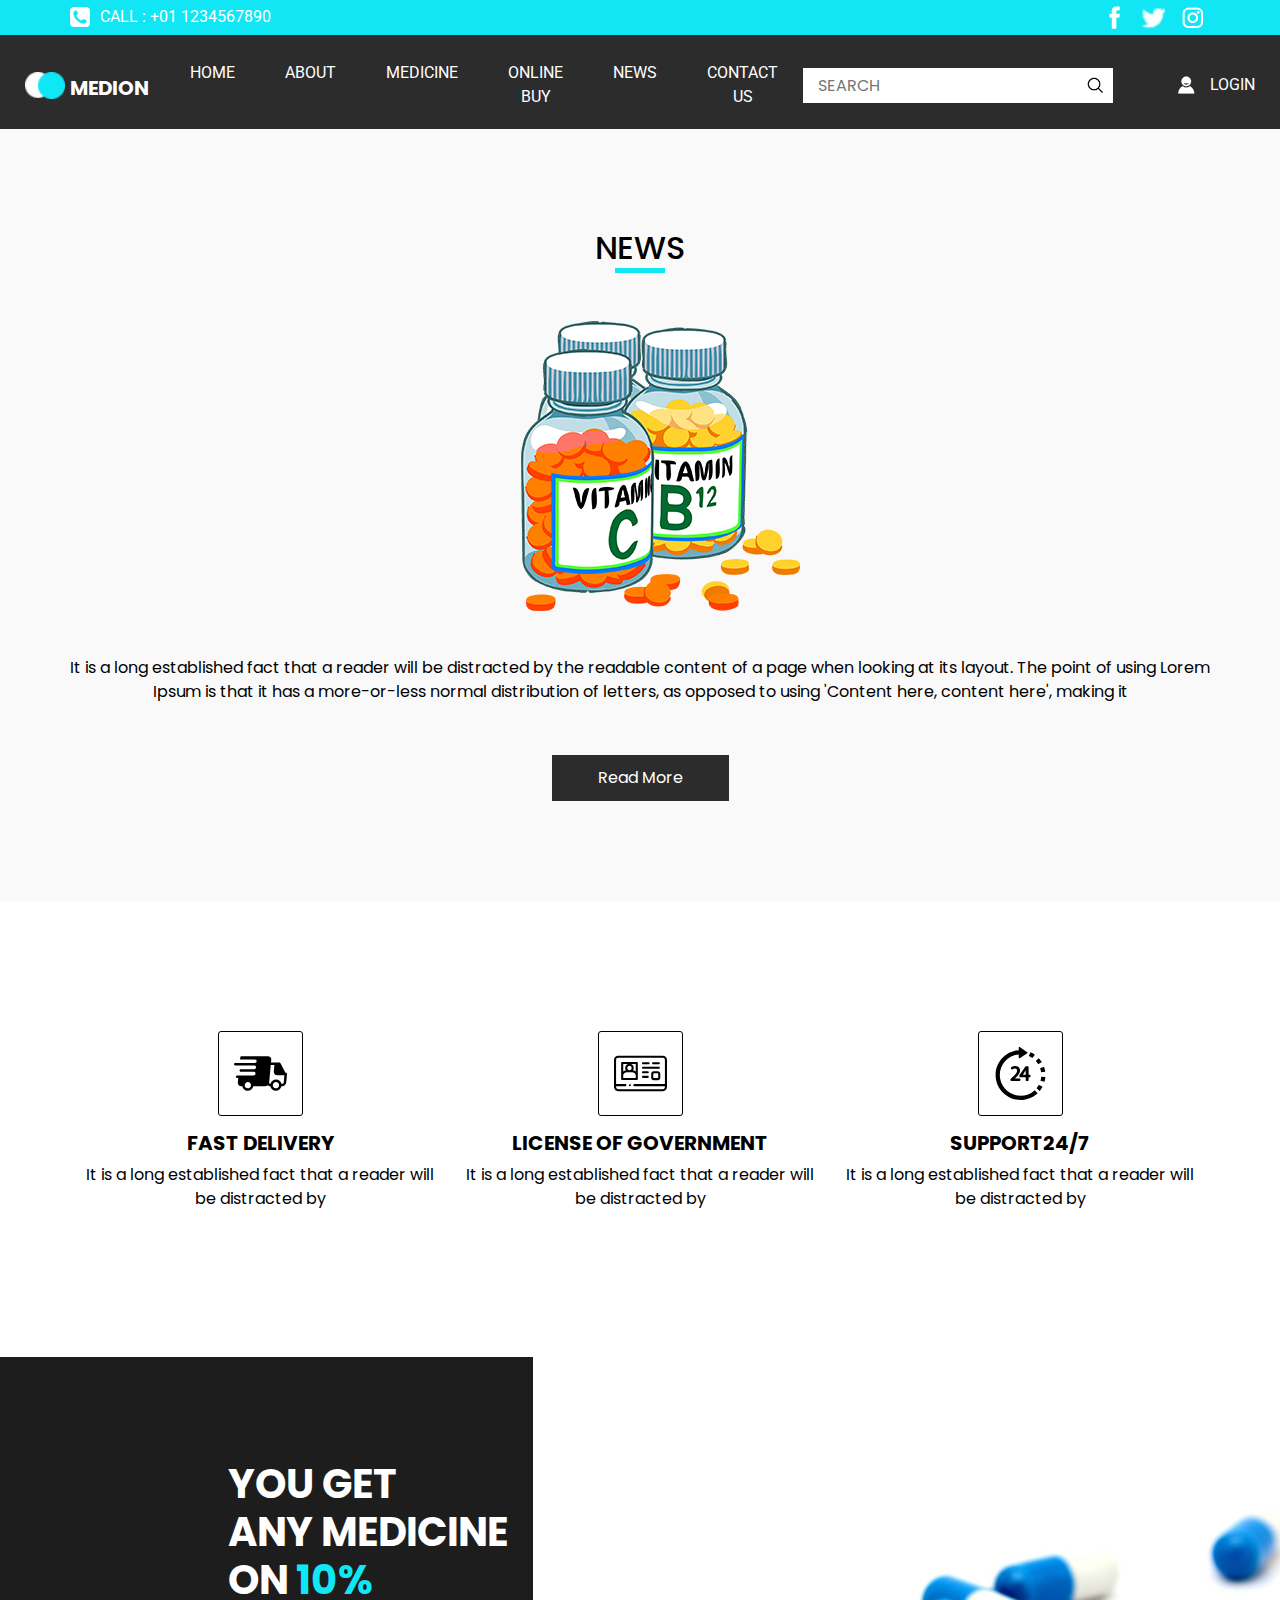
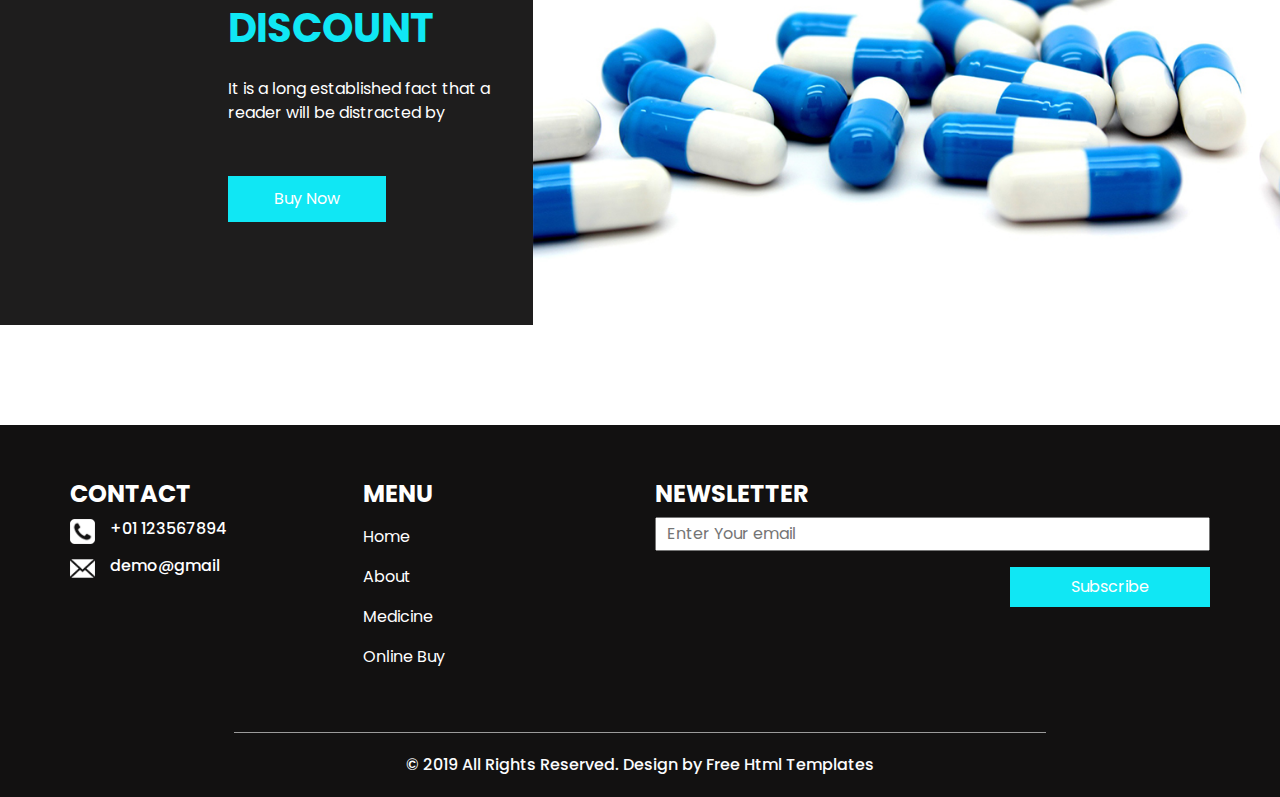
<file: src/main/webapp/news.html>
<!DOCTYPE html>
<html>

<head>
    <!-- Basic -->
    <meta charset="utf-8"/>
    <meta content="IE=edge" http-equiv="X-UA-Compatible"/>
    <!-- Mobile Metas -->
    <meta content="width=device-width, initial-scale=1, shrink-to-fit=no" name="viewport"/>
    <!-- Site Metas -->
    <meta content="" name="keywords"/>
    <meta content="" name="description"/>
    <meta content="" name="author"/>

    <title>Medion</title>

    <!-- slider stylesheet -->
    <link href="https://cdnjs.cloudflare.com/ajax/libs/OwlCarousel2/2.1.3/assets/owl.carousel.min.css" rel="stylesheet"
          type="text/css"/>

    <!-- font awesome style -->
    <link href="https://cdnjs.cloudflare.com/ajax/libs/font-awesome/4.7.0/css/font-awesome.min.css" rel="stylesheet">


    <!-- bootstrap core css -->
    <link href="css/bootstrap.css" rel="stylesheet" type="text/css"/>

    <!-- fonts style -->
    <link href="https://fonts.googleapis.com/css?family=Poppins:400,600,700|Roboto:400,700&display=swap"
          rel="stylesheet">

    <!-- Custom styles for this template -->
    <link href="css/style.css" rel="stylesheet"/>
    <!-- responsive style -->
    <link href="css/responsive.css" rel="stylesheet"/>
</head>

<body class="sub_page">
<div class="hero_area">
    <!-- header section strats -->
    <header class="header_section">
        <div class="container">
            <div class="top_contact-container">
                <div class="tel_container">
                    <a href="">
                        <img alt="" src="images/telephone-symbol-button.png"> Call : +01 1234567890
                    </a>
                </div>
                <div class="social-container">
                    <a href="">
                        <img alt="" class="s-1" src="images/fb.png">
                    </a>
                    <a href="">
                        <img alt="" class="s-2" src="images/twitter.png">
                    </a>
                    <a href="">
                        <img alt="" class="s-3" src="images/instagram.png">
                    </a>
                </div>
            </div>
        </div>
        <div class="container-fluid">
            <nav class="navbar navbar-expand-lg custom_nav-container pt-3">
                <a class="navbar-brand" href="index.html">
                    <img alt="" src="images/logo.png">
                    <span>
              Medion
            </span>
                </a>
                <button aria-controls="navbarSupportedContent" aria-expanded="false" aria-label="Toggle navigation"
                        class="navbar-toggler"
                        data-target="#navbarSupportedContent" data-toggle="collapse" type="button">
                    <span class="navbar-toggler-icon"></span>
                </button>

                <div class="collapse navbar-collapse" id="navbarSupportedContent">
                    <div class="d-flex  flex-column flex-lg-row align-items-center w-100 justify-content-between">
                        <ul class="navbar-nav  ">
                            <li class="nav-item active">
                                <a class="nav-link" href="index.html">Home <span class="sr-only">(current)</span></a>
                            </li>
                            <li class="nav-item">
                                <a class="nav-link" href="about.html"> About </a>
                            </li>
                            <li class="nav-item">
                                <a class="nav-link" href="medicine.html"> Medicine </a>
                            </li>
                            <li class="nav-item">
                                <a class="nav-link" href="buy.html"> Online Buy </a>
                            </li>
                            <li class="nav-item">
                                <a class="nav-link" href="news.html"> News </a>
                            </li>
                            <li class="nav-item">
                                <a class="nav-link" href="contact.html">Contact us</a>
                            </li>
                        </ul>
                        <form class="form-inline">
                            <input placeholder="Search" type="search">
                            <button class="btn  my-2 my-sm-0 nav_search-btn" type="submit"></button>
                        </form>
                        <div class="login_btn-contanier ml-0 ml-lg-5">
                            <a href="">
                                <img alt="" src="images/user.png">
                                <span>
                    Login
                  </span>
                            </a>
                        </div>
                    </div>
                </div>

            </nav>
        </div>
    </header>
    <!-- end header section -->
</div>

<!-- about section -->
<section class="about_section layout_padding">
    <div class="container">
        <div class="custom_heading-container ">
            <h2>
                News
            </h2>
        </div>

        <div class="img-box">
            <img alt="" src="images/about-medicine.png">
        </div>
        <div class="detail-box">
            <p>
                It is a long established fact that a reader will be distracted by the readable content of a page when
                looking
                at its layout. The point of using Lorem Ipsum is that it has a more-or-less normal distribution of
                letters, as
                opposed to using 'Content here, content here', making it
            </p>
            <div class="d-flex justify-content-center">
                <a href="">
                    Read More
                </a>
            </div>
        </div>
    </div>
</section>

<!-- end about section -->


<section class="feature_section  layout_padding">
    <div class="container">
        <div class="feature_container">
            <div class="box">
                <div class="img-box">
                    <svg id="Capa_1" style="enable-background:new 0 0 422.518 422.518;" version="1.1"
                         viewBox="0 0 422.518 422.518" x="0px" xml:space="preserve"
                         xmlns="http://www.w3.org/2000/svg"
                         y="0px">
              <path d="M422.512,215.424c0-0.079-0.004-0.158-0.005-0.237c-0.116-5.295-4.368-9.514-9.727-9.514h-2.554l-39.443-76.258
             c-1.664-3.22-4.983-5.225-8.647-5.226l-67.34-0.014l2.569-20.364c0.733-8.138-1.783-15.822-7.086-21.638
             c-5.293-5.804-12.683-9.001-20.81-9.001h-209c-5.255,0-9.719,4.066-10.22,9.308l-2.095,16.778h119.078
             c7.732,0,13.836,6.268,13.634,14c-0.203,7.732-6.635,14-14.367,14H126.78c0.007,0.02,0.014,0.04,0.021,0.059H10.163
             c-5.468,0-10.017,4.432-10.16,9.9c-0.143,5.468,4.173,9.9,9.641,9.9H164.06c7.168,1.104,12.523,7.303,12.326,14.808
             c-0.216,8.242-7.039,14.925-15.267,14.994H54.661c-5.523,0-10.117,4.477-10.262,10c-0.145,5.523,4.215,10,9.738,10h105.204
             c7.273,1.013,12.735,7.262,12.537,14.84c-0.217,8.284-7.109,15-15.393,15H35.792v0.011H25.651c-5.523,0-10.117,4.477-10.262,10
             c-0.145,5.523,4.214,10,9.738,10h8.752l-3.423,35.818c-0.734,8.137,1.782,15.821,7.086,21.637c5.292,5.805,12.683,9.001,20.81,9.001
             h7.55C69.5,333.8,87.3,349.345,109.073,349.345c21.773,0,40.387-15.545,45.06-36.118h94.219c7.618,0,14.83-2.913,20.486-7.682
             c5.172,4.964,12.028,7.682,19.514,7.682h1.55c3.597,20.573,21.397,36.118,43.171,36.118c21.773,0,40.387-15.545,45.06-36.118h6.219
             c16.201,0,30.569-13.171,32.029-29.36l6.094-67.506c0.008-0.091,0.004-0.181,0.01-0.273c0.01-0.139,0.029-0.275,0.033-0.415
             C422.52,215.589,422.512,215.508,422.512,215.424z M109.597,329.345c-13.785,0-24.707-11.214-24.346-24.999
             c0.361-13.786,11.87-25.001,25.655-25.001c13.785,0,24.706,11.215,24.345,25.001C134.89,318.131,123.382,329.345,109.597,329.345z
              M333.597,329.345c-13.785,0-24.706-11.214-24.346-24.999c0.361-13.786,11.87-25.001,25.655-25.001
             c13.785,0,24.707,11.215,24.345,25.001C358.89,318.131,347.382,329.345,333.597,329.345z M396.457,282.588
             c-0.52,5.767-5.823,10.639-11.58,10.639h-6.727c-4.454-19.453-21.744-33.882-42.721-33.882c-20.977,0-39.022,14.429-44.494,33.882
             h-2.059c-2.542,0-4.81-0.953-6.389-2.685c-1.589-1.742-2.337-4.113-2.106-6.676l12.609-139.691l28.959,0.006l-4.59,50.852
             c-0.735,8.137,1.78,15.821,7.083,21.637c5.292,5.806,12.685,9.004,20.813,9.004h56.338L396.457,282.588z"/>
                        <g>
              </g>
                        <g>
              </g>
                        <g>
              </g>
                        <g>
              </g>
                        <g>
              </g>
                        <g>
              </g>
                        <g>
              </g>
                        <g>
              </g>
                        <g>
              </g>
                        <g>
              </g>
                        <g>
              </g>
                        <g>
              </g>
                        <g>
              </g>
                        <g>
              </g>
                        <g>
              </g>
            </svg>
                </div>
                <div class="detail-box">
                    <h5>
                        Fast Delivery
                    </h5>
                    <p>
                        It is a long established fact that a reader will be distracted by
                    </p>
                </div>
            </div>
            <div class="box">
                <div class="img-box">
                    <svg enable-background="new 0 0 512 512" height="512" id="Capa_1" viewBox="0 0 512 512" width="512"
                         xmlns="http://www.w3.org/2000/svg">
                        <path
                                d="m471.728 84.718h-431.456c-22.206 0-40.272 18.066-40.272 40.272v243.623 18.395.005c0 22.205 18.064 40.27 40.27 40.27h431.46c22.205 0 40.27-18.065 40.27-40.27v-.005-18.395-243.623c0-22.206-18.066-40.272-40.272-40.272zm-431.456 20h431.455c11.179 0 20.272 9.094 20.272 20.272v233.623h-294.622c-5.522 0-10 4.477-10 10s4.478 10 10 10h294.623v8.395c0 11.178-9.094 20.272-20.272 20.272h-431.456c-11.178 0-20.272-9.094-20.272-20.273v-8.395h89.418c5.522 0 10-4.477 10-10s-4.478-10-10-10h-89.418v-233.622c0-11.178 9.094-20.272 20.272-20.272z"/>
                        <path
                                d="m280.063 167.544h53.989c5.522 0 10-4.477 10-10s-4.478-10-10-10h-53.989c-5.522 0-10 4.477-10 10s4.477 10 10 10z"/>
                        <path
                                d="m377.55 167.544h55.505c5.522 0 10-4.477 10-10s-4.478-10-10-10h-55.505c-5.522 0-10 4.477-10 10s4.477 10 10 10z"/>
                        <path
                                d="m280.063 210.314h152.992c5.522 0 10-4.477 10-10s-4.478-10-10-10h-152.992c-5.522 0-10 4.477-10 10s4.477 10 10 10z"/>
                        <path
                                d="m280.063 254.169h45.989c5.522 0 10-4.477 10-10s-4.478-10-10-10h-45.989c-5.522 0-10 4.477-10 10s4.477 10 10 10z"/>
                        <path
                                d="m422.75 234.169h-38.993c-13.348 0-24.207 10.859-24.207 24.207v37.636c0 13.348 10.859 24.208 24.207 24.208h38.993c13.348 0 24.207-10.859 24.207-24.208v-37.636c0-13.348-10.859-24.207-24.207-24.207zm4.207 61.843c0 2.32-1.888 4.208-4.207 4.208h-38.993c-2.319 0-4.207-1.888-4.207-4.208v-37.636c0-2.32 1.888-4.207 4.207-4.207h38.993c2.319 0 4.207 1.887 4.207 4.207z"/>
                        <path
                                d="m280.063 298.297h45.989c5.522 0 10-4.477 10-10s-4.478-10-10-10h-45.989c-5.522 0-10 4.477-10 10s4.477 10 10 10z"/>
                        <path
                                d="m79.072 319.081h140.993c5.522 0 10-4.477 10-10v-39.955-114.582c0-5.523-4.478-10-10-10h-140.993c-5.522 0-10 4.477-10 10v114.583 39.955c0 5.522 4.478 9.999 10 9.999zm130.993-20h-120.993v-28.724c.03-.113.06-.227.091-.339 4.169-15.41 18.521-26.172 34.902-26.172h51.008c16.38 0 30.732 10.763 34.902 26.169.03.113.061.226.09.339zm-81.794-96.534c0-11.744 9.554-21.298 21.298-21.298s21.298 9.554 21.298 21.298-9.554 21.298-21.298 21.298-21.298-9.554-21.298-21.298zm81.794 33.371c-7.335-5.755-16.118-9.714-25.618-11.298 4.058-6.39 6.42-13.958 6.42-22.073 0-17.041-10.376-31.702-25.14-38.003h44.339v71.374zm-76.653-71.374c-14.765 6.301-25.14 20.963-25.14 38.003 0 8.114 2.362 15.683 6.42 22.073-9.501 1.583-18.285 5.543-25.619 11.298v-71.374z"/>
                        <path
                                d="m159.66 360.3c-7.549-5.03-17.605 2.261-15.18 10.977 1.142 4.104 4.876 7.118 9.141 7.321 4.271.204 8.264-2.408 9.808-6.389 1.66-4.282.096-9.38-3.769-11.909z"/>
                    </svg>
                </div>
                <div class="detail-box">
                    <h5>
                        license of government
                    </h5>
                    <p>
                        It is a long established fact that a reader will be distracted by
                    </p>
                </div>
            </div>
            <div class="box">
                <div class="img-box">
                    <svg id="Capa_1" style="enable-background:new 0 0 315.377 315.377;" version="1.1"
                         viewBox="0 0 315.377 315.377" x="0px" xml:space="preserve"
                         xmlns="http://www.w3.org/2000/svg"
                         y="0px">
              <g>
                <g>
                  <path
                          d="M107.712,181.769l-7.938,7.705c-1.121,1.089-1.753,2.584-1.753,4.146v3.288c0,3.191,2.588,5.779,5.78,5.779h47.4
                 c3.196,0,5.782-2.588,5.782-5.779v-4.256c0-3.191-2.586-5.78-5.782-5.78h-26.19l0.722-0.664
                 c17.117-16.491,29.232-29.471,29.232-46.372c0-13.513-8.782-27.148-28.409-27.148c-8.568,0-16.959,2.75-23.629,7.74
                 c-2.166,1.625-2.918,4.537-1.803,7.007l1.458,3.224c0.708,1.568,2.074,2.739,3.735,3.195c1.651,0.456,3.433,0.148,4.842-0.836
                 c4.289-2.995,8.704-4.515,13.127-4.515c8.608,0,12.971,4.28,12.971,12.662C137.142,152.524,127.72,162.721,107.712,181.769z"/>
                </g>
                  <g>
                  <path d="M194.107,114.096c-0.154-0.014-0.31-0.02-0.464-0.02h-1.765c-1.89,0-3.658,0.923-4.738,2.469l-35.4,50.66
                 c-0.678,0.971-1.041,2.127-1.041,3.311v4.061c0,3.192,2.586,5.78,5.778,5.78h32.322v16.551c0,3.191,2.586,5.779,5.778,5.779h5.519
                 c3.19,0,5.781-2.588,5.781-5.779v-16.551h5.698c3.192,0,5.781-2.588,5.781-5.78v-3.753c0-3.19-2.589-5.779-5.781-5.779h-5.698
                 v-45.189c0-3.19-2.591-5.779-5.781-5.779h-5.519C194.419,114.077,194.261,114.083,194.107,114.096z M188.799,165.045h-17.453
                 c4.434-6.438,12.015-17.487,17.453-25.653V165.045z"/>
                </g>
                  <g>
                  <path
                          d="M157.906,290.377c-68.023,0-123.365-55.342-123.365-123.365c0-64.412,49.625-117.443,112.647-122.895v19.665
                 c0,1.397,0.771,2.681,2.003,3.337c0.558,0.298,1.169,0.444,1.778,0.444c0.737,0,1.474-0.216,2.108-0.643l44.652-30
                 c1.046-0.702,1.673-1.879,1.673-3.139c0-1.259-0.627-2.437-1.673-3.139l-44.652-30c-1.159-0.779-2.654-0.857-3.887-0.198
                 c-1.232,0.657-2.003,1.941-2.003,3.337v15.254C70.364,24.547,9.54,88.806,9.54,167.011c0,81.809,66.558,148.365,148.365,148.365
                 c37.876,0,73.934-14.271,101.532-40.183l-17.111-18.226C219.38,278.512,189.4,290.377,157.906,290.377z"/>
                </g>
                  <g>
                  <path d="M284.552,89.689c-5.111-8.359-11.088-16.252-17.759-23.456l-18.344,16.985c5.552,5.995,10.522,12.562,14.776,19.515
                 L284.552,89.689z"/>
                </g>
                  <g>
                  <path d="M280.146,150.258l24.773-3.363c-1.322-9.74-3.625-19.373-6.846-28.632l-23.612,8.211
                 C277.135,134.163,279.047,142.165,280.146,150.258z"/>
                </g>
                  <g>
                  <path d="M242.999,45.459c-8.045-5.643-16.678-10.496-25.66-14.427l-10.022,22.903c7.464,3.267,14.64,7.301,21.327,11.991
                 L242.999,45.459z"/>
                </g>
                  <g>
                  <path d="M253.208,245.353l19.303,15.887c6.244-7.587,11.75-15.817,16.363-24.462l-22.055-11.771
                 C262.983,232.195,258.404,239.041,253.208,245.353z"/>
                </g>
                  <g>
                  <path d="M280.908,176.552c-0.622,8.157-2.061,16.264-4.273,24.093l24.057,6.802c2.666-9.426,4.396-19.18,5.146-28.99
                 L280.908,176.552z"/>
                </g>
              </g>
                        <g>
              </g>
                        <g>
              </g>
                        <g>
              </g>
                        <g>
              </g>
                        <g>
              </g>
                        <g>
              </g>
                        <g>
              </g>
                        <g>
              </g>
                        <g>
              </g>
                        <g>
              </g>
                        <g>
              </g>
                        <g>
              </g>
                        <g>
              </g>
                        <g>
              </g>
                        <g>
              </g>
            </svg>

                </div>
                <div class="detail-box">
                    <h5>
                        support24/7
                    </h5>
                    <p>
                        It is a long established fact that a reader will be distracted by
                    </p>
                </div>
            </div>
        </div>
    </div>
</section>

<!-- end feature section -->

<div class="layout_padding-bottom">
    <!-- discount section -->

    <section class="discount_section">
        <div class="container-fluid">
            <div class="row">
                <div class="col-lg-3 col-md-5 offset-md-2">
                    <div class="detail-box">
                        <h2>
                            You get <br>
                            any medicine <br>
                            on
                            <span>
                  10% discount
                </span>

                        </h2>
                        <p>
                            It is a long established fact that a reader will be distracted by
                        </p>
                        <div>
                            <a href="">
                                Buy Now
                            </a>
                        </div>
                    </div>
                </div>
                <div class="col-lg-7 col-md-5">
                    <div class="img-box">
                        <img alt="" src="images/medicines.jpg">
                    </div>
                </div>
            </div>
        </div>
    </section>

    <!-- end discount section -->
</div>


<!-- info section -->
<section class="info_section layout_padding2">
    <div class="container">
        <div class="row">
            <div class="col-md-3">
                <div class="info_contact">
                    <h4>
                        Contact
                    </h4>
                    <div class="box">
                        <div class="img-box">
                            <img alt="" src="images/telephone-symbol-button.png">
                        </div>
                        <div class="detail-box">
                            <h6>
                                +01 123567894
                            </h6>
                        </div>
                    </div>
                    <div class="box">
                        <div class="img-box">
                            <img alt="" src="images/email.png">
                        </div>
                        <div class="detail-box">
                            <h6>
                                demo@gmail
                            </h6>
                        </div>
                    </div>
                </div>
            </div>
            <div class="col-md-3">
                <div class="info_menu">
                    <h4>
                        Menu
                    </h4>
                    <ul class="navbar-nav  ">
                        <li class="nav-item active">
                            <a class="nav-link" href="index.html">Home <span class="sr-only">(current)</span></a>
                        </li>
                        <li class="nav-item">
                            <a class="nav-link" href="about.html"> About </a>
                        </li>
                        <li class="nav-item">
                            <a class="nav-link" href="medicine.html"> Medicine </a>
                        </li>
                        <li class="nav-item">
                            <a class="nav-link" href="buy.html"> Online Buy </a>
                        </li>
                    </ul>
                </div>
            </div>
            <div class="col-md-6">
                <div class="info_news">
                    <h4>
                        newsletter
                    </h4>
                    <form action="">
                        <input placeholder="Enter Your email" type="text">
                        <div class="d-flex justify-content-center justify-content-md-end mt-3">
                            <button>
                                Subscribe
                            </button>
                        </div>
                    </form>
                </div>
            </div>
        </div>
    </div>
</section>


<!-- end info section -->

<!-- footer section -->
<section class="container-fluid footer_section">
    <p>
        &copy; 2019 All Rights Reserved. Design by
        <a href="https://html.design/">Free Html Templates</a>
    </p>
</section>
<!-- footer section -->

<script src="js/jquery-3.4.1.min.js" type="text/javascript"></script>
<script src="js/bootstrap.js" type="text/javascript"></script>
<script src="https://cdnjs.cloudflare.com/ajax/libs/OwlCarousel2/2.2.1/owl.carousel.min.js" type="text/javascript">
</script>
<script type="text/javascript">
    $(".owl-carousel").owlCarousel({
        loop: true,
        margin: 10,
        nav: true,
        navText: [],
        autoplay: true,
        responsive: {
            0: {
                items: 1
            },
            600: {
                items: 2
            },
            1000: {
                items: 4
            }
        }
    });
</script>
<script type="text/javascript">
    $(".owl-2").owlCarousel({
        loop: true,
        margin: 10,
        nav: true,
        navText: [],
        autoplay: true,

        responsive: {
            0: {
                items: 1
            },
            600: {
                items: 2
            },
            1000: {
                items: 4
            }
        }
    });
</script>
</body>

</html>
</file>
<file: src/main/webapp/css/style.css>
body {
    font-family: "Poppins", sans-serif;
    color: #000000;
    background-color: #ffffff;
}

.layout_padding {
    padding: 100px 0;
}

.layout_padding2 {
    padding: 55px 0;
}

.layout_padding2-top {
    padding-top: 55px;
}

.layout_padding2-bottom {
    padding-bottom: 55px;
}

.layout_padding-top {
    padding-top: 100px;
}

.layout_padding-bottom {
    padding-bottom: 100px;
}

.custom_heading-container {
    display: -webkit-box;
    display: -ms-flexbox;
    display: flex;
    -webkit-box-pack: center;
    -ms-flex-pack: center;
    justify-content: center;
}

.custom_heading-container h2 {
    text-transform: uppercase;
    position: relative;
}

.custom_heading-container h2::after {
    content: "";
    position: absolute;
    bottom: -5px;
    left: 50%;
    -webkit-transform: translateX(-50%);
    transform: translateX(-50%);
    width: 50px;
    height: 5px;
    background-color: #10e7f4;
}

/*header section*/
.hero_area {
    height: 100vh;
    background-image: url(../images/hero-bg.jpg);
}

.sub_page .hero_area {
    height: auto;
}

.hero_area.sub_pages {
    height: auto;
}

.header_section .top_contact-container {
    display: -webkit-box;
    display: -ms-flexbox;
    display: flex;
    -webkit-box-pack: justify;
    -ms-flex-pack: justify;
    justify-content: space-between;
    padding: 5px 0;
    font-family: 'Roboto', sans-serif;
}

.header_section .top_contact-container .tel_container a {
    color: #ffffff;
    text-transform: uppercase;
    display: -webkit-box;
    display: -ms-flexbox;
    display: flex;
    -webkit-box-align: center;
    -ms-flex-align: center;
    align-items: center;
}

.header_section .top_contact-container .tel_container a img {
    width: 20px;
    margin-right: 10px;
}

.header_section .top_contact-container .social-container img {
    margin: 0 5px;
}

.header_section .top_contact-container .social-container img.s-1 {
    width: 25px;
}

.header_section .top_contact-container .social-container img.s-2 {
    width: 25px;
}

.header_section .top_contact-container .social-container img.s-3 {
    width: 25px;
}

.header_section .container-fluid {
    background-color: #2c2c2c;
}

.header_section .container-fluid {
    padding-right: 25px;
    padding-left: 25px;
}

.header_section .nav_container {
    margin: 0 auto;
}

.custom_nav-container.navbar-expand-lg .navbar-nav .nav-link {
    padding: 10px 25px;
    color: #ffffff;
    text-align: center;
    text-transform: uppercase;
    font-family: 'Roboto', sans-serif;
}

a,
a:hover,
a:focus {
    text-decoration: none;
}

a:hover,
a:focus {
    color: initial;
}

.btn,
.btn:focus {
    outline: none !important;
    -webkit-box-shadow: none;
    box-shadow: none;
}

.navbar-brand,
.navbar-brand:hover {
    text-transform: uppercase;
    font-weight: bold;
    font-size: 24px;
    color: #fafcfd;
}

.custom_nav-container .nav_search-btn {
    background-image: url(../images/search-icon.png);
    background-size: 18px;
    background-repeat: no-repeat;
    background-position: center;
    width: 35px;
    height: 35px;
    padding: 0;
    border: none;
    border-radius: 0;
}

.login_btn-contanier a {
    text-transform: uppercase;
    color: #ffffff;
    display: -webkit-box;
    display: -ms-flexbox;
    display: flex;
    -webkit-box-align: center;
    -ms-flex-align: center;
    align-items: center;
    font-family: 'Roboto', sans-serif;
}

.login_btn-contanier a img {
    margin-right: 15px;
}

.navbar-brand {
    display: -webkit-box;
    display: -ms-flexbox;
    display: flex;
    -webkit-box-align: center;
    -ms-flex-align: center;
    align-items: center;
}

.navbar-brand img {
    width: 40px;
    margin-right: 5px;
}

.navbar-brand span {
    font-size: 20px;
    font-weight: 700;
    color: #ffffff;
    margin-top: 5px;
}

.custom_nav-container {
    z-index: 99999;
    padding: 10px 0;
}

.custom_nav-container .form-inline {
    -webkit-box-flex: 1;
    -ms-flex-positive: 1;
    flex-grow: 1;
    -ms-flex-wrap: nowrap;
    flex-wrap: nowrap;
}

.custom_nav-container .form-inline input {
    width: 84%;
    border: none;
    outline: none;
    padding: 4px;
    padding-left: 15px;
    text-transform: uppercase;
    height: 35px;
    background-color: #ffffff;
}

.custom_nav-container .form-inline button {
    background-color: #ffffff;
}

.custom_nav-container .navbar-toggler {
    outline: none;
}

.custom_nav-container .navbar-toggler .navbar-toggler-icon {
    background-image: url(../images/menu.png);
    background-size: 42px;
}

/*end header section*/
/* slider section */
.slider_section {
    height: 100%;
    display: -webkit-box;
    display: -ms-flexbox;
    display: flex;
    -webkit-box-align: center;
    -ms-flex-align: center;
    align-items: center;
    padding-bottom: 75px;
}

.slider_section .img-box img {
    width: 100%;
}

.slider_section .detail-box h1 {
    color: #2c2c2c;
}

.slider_section .detail-box h1 span {
    font-size: 4rem;
    color: #ffffff;
    font-weight: bold;
}

.slider_section .detail-box p {
    color: #ffffff;
}

.slider_section .detail-box a {
    display: inline-block;
    padding: 10px 45px;
    background-color: #2c2c2c;
    border: 1px solid #2c2c2c;
    color: #ffffff;
    margin-top: 35px;
    margin-bottom: 45px;
}

.slider_section .detail-box a:hover {
    background-color: transparent;
    color: #2c2c2c;
}

.slider_section #carouselExampleIndicators {
    width: 100%;
}

.slider_section .carousel-control-prev,
.slider_section .carousel-control-next {
    position: absolute;
    left: 2.5%;
    width: 45px;
    height: 45px;
    border: none;
    border-radius: 100%;
    opacity: 1;
    background-repeat: no-repeat;
    background-size: 12px;
    background-position: center;
    background-color: #2c2c2c;
    -webkit-transform: translateY(-50%) translatex(0);
    transform: translateY(-50%) translatex(0);
}

.slider_section .carousel-control-prev:hover,
.slider_section .carousel-control-next:hover {
    background-color: #ffffff;
    width: 55px;
    height: 55px;
    -webkit-transform: translateY(-50%) translatex(-5px);
    transform: translateY(-50%) translatex(-5px);
}

.slider_section .carousel-control-prev {
    top: 47%;
    background-image: url(../images/left-arrow.png);
}

.slider_section .carousel-control-prev:hover {
    background-image: url(../images/left-arrow-blue.png);
}

.slider_section .carousel-control-next {
    top: 62%;
    background-image: url(../images/right-arrow.png);
}

.slider_section .carousel-control-next:hover {
    background-image: url(../images/right-arrow-blue.png);
}

.slider_section .carousel-indicators {
    bottom: -75px;
}

.slider_section .carousel-indicators li {
    margin: 0;
    height: 1px;
    opacity: 1;
    width: 40px;
}

.slider_section .carousel-indicators li.active {
    height: 5px;
    margin-top: -2px;
    width: 45px;
}

.feature_section .feature_container {
    display: -webkit-box;
    display: -ms-flexbox;
    display: flex;
    -ms-flex-wrap: wrap;
    flex-wrap: wrap;
    -webkit-box-pack: justify;
    -ms-flex-pack: justify;
    justify-content: space-between;
    text-align: center;
}

.feature_section .feature_container .box {
    display: -webkit-box;
    display: -ms-flexbox;
    display: flex;
    width: 350px;
    min-width: 350px;
    -webkit-box-orient: vertical;
    -webkit-box-direction: normal;
    -ms-flex-direction: column;
    flex-direction: column;
    -webkit-box-align: center;
    -ms-flex-align: center;
    align-items: center;
    margin: 30px auto;
}

.feature_section .feature_container .box .img-box {
    border: 1px solid #000000;
    width: 85px;
    padding: 15px;
    border-radius: 3px;
}

.feature_section .feature_container .box .img-box svg {
    width: 100%;
    height: auto;
}

.feature_section .feature_container .box .detail-box {
    margin-top: 15px;
}

.feature_section .feature_container .box .detail-box h5 {
    text-transform: uppercase;
    font-weight: bold;
}

.feature_section .feature_container .box:hover .img-box {
    border: 1px solid #10e7f4;
}

.feature_section .feature_container .box:hover .img-box svg {
    fill: #10e7f4;
}

.discount_section {
    background-color: #1e1d1d;
    color: #ffffff;
}

.discount_section .row {
    -webkit-box-align: center;
    -ms-flex-align: center;
    align-items: center;
}

.discount_section .row .col-lg-7 {
    padding: 0;
}

.discount_section .detail-box {
    padding: 45px 0;
}

.discount_section .detail-box h2 {
    text-transform: uppercase;
    font-size: 2.5rem;
    font-weight: bold;
}

.discount_section .detail-box h2 span {
    color: #10e7f4;
}

.discount_section .detail-box p {
    margin-top: 25px;
}

.discount_section .detail-box a {
    display: inline-block;
    padding: 10px 45px;
    background-color: #10e7f4;
    border: 1px solid #10e7f4;
    color: #ffffff;
    margin-top: 35px;
}

.discount_section .detail-box a:hover {
    background-color: transparent;
    color: #10e7f4;
}

.discount_section .img-box img {
    width: 100%;
}

.health_section .health_carousel-container {
    width: 90%;
    margin: 0 auto;
}

.health_section a {
    display: inline-block;
    padding: 10px 45px;
    background-color: #2c2c2c;
    border: 1px solid #2c2c2c;
    color: #ffffff;
    margin-top: 30px;
}

.health_section a:hover {
    background-color: transparent;
    color: #2c2c2c;
}

.health_section .box {
    display: -webkit-box;
    display: -ms-flexbox;
    display: flex;
    -webkit-box-orient: vertical;
    -webkit-box-direction: normal;
    -ms-flex-direction: column;
    flex-direction: column;
    -webkit-box-align: center;
    -ms-flex-align: center;
    align-items: center;
    width: 300px;
    height: 360px;
    -webkit-box-pack: justify;
    -ms-flex-pack: justify;
    justify-content: space-between;
    border: 1px solid #a6a6a6;
    margin: 20px 0;
    font-family: 'Roboto', sans-serif;
}

.health_section .box .img-box img {
    width: 100%;
}

.health_section .box .btn_container {
    width: 100%;
}

.health_section .box .btn_container a {
    display: inline-block;
    padding: 8px 15px;
    background-color: #2c2c2c;
    border: 1px solid #2c2c2c;
    color: #ffffff;
    margin: -0.5px 0 0 -0.5px;
}

.health_section .box .btn_container a:hover {
    background-color: transparent;
    color: #2c2c2c;
}

.health_section .box .btn_container a:hover {
    background-color: #10e7f4;
    color: #ffffff;
    border-color: transparent;
}

.health_section .box .detail-box {
    width: 100%;
    display: -webkit-box;
    display: -ms-flexbox;
    display: flex;
    -webkit-box-pack: justify;
    -ms-flex-pack: justify;
    justify-content: space-between;
    padding: 0 15px;
}

.health_section .box .detail-box .star_container {
    color: #f5c608;
}

.health_section .box .detail-box .text {
    display: -webkit-box;
    display: -ms-flexbox;
    display: flex;
}

.health_section .box .detail-box .text h6 {
    text-transform: uppercase;
}

.health_section .box .detail-box .text h6.price {
    font-weight: bold;
    margin-left: 15px;
}

.health_section .box .detail-box .text h6.price span {
    color: #10e7f4;
}

.health_section .owl-carousel .owl-nav.disabled {
    display: block;
}

.health_section .owl-carousel .owl-nav.disabled > div {
    position: absolute;
    top: -65px;
    background-color: #2c2c2c;
    width: 50px;
    height: 50px;
    background-size: 10px;
    background-position: center;
    background-repeat: no-repeat;
}

.health_section .owl-carousel .owl-nav.disabled > div:hover {
    background-color: #10e7f4;
}

.health_section .owl-carousel .owl-nav.disabled .owl-prev {
    background-image: url(../images/prev.png);
    right: 95px;
}

.health_section .owl-carousel .owl-nav.disabled .owl-next {
    background-image: url(../images/next.png);
    right: 35px;
}

.about_section {
    background-color: #f9f9f9;
    text-align: center;
}

.about_section .container {
    display: -webkit-box;
    display: -ms-flexbox;
    display: flex;
    -webkit-box-orient: vertical;
    -webkit-box-direction: normal;
    -ms-flex-direction: column;
    flex-direction: column;
    -webkit-box-align: center;
    -ms-flex-align: center;
    align-items: center;
}

.about_section .container .img-box {
    margin: 45px 0;
    margin-left: 40px;
}

.about_section .container .img-box img {
    width: 100%;
}

.about_section .container .detail-box a {
    display: inline-block;
    padding: 10px 45px;
    background-color: #2c2c2c;
    border: 1px solid #2c2c2c;
    color: #ffffff;
    margin-top: 35px;
}

.about_section .container .detail-box a:hover {
    background-color: transparent;
    color: #2c2c2c;
}

.client_section .client_container {
    width: 550px;
    margin: 0 auto;
    text-align: center;
}

.client_section .client_container .client_detail {
    border: 1px solid #000000;
    padding: 25px 20px;
}

.client_section .client_container .client_detail p {
    margin: 0;
}

.client_section .client_container .client_box {
    margin-top: 35px;
}

.client_section .client_container .client_box .name {
    margin-top: 25px;
}

.client_section .client_container .client_box .name h5 {
    text-transform: uppercase;
}

.client_section .client_container .client_box .name h6 {
    display: -webkit-box;
    display: -ms-flexbox;
    display: flex;
    -webkit-box-orient: vertical;
    -webkit-box-direction: normal;
    -ms-flex-direction: column;
    flex-direction: column;
    -webkit-box-align: center;
    -ms-flex-align: center;
    align-items: center;
    color: #2deaf5;
}

.client_section .client_container .client_box .name h6 img {
    margin-top: 5px;
}

.client_section .carousel-indicators {
    -webkit-box-align: center;
    -ms-flex-align: center;
    align-items: center;
    bottom: -25px;
}

.client_section .carousel-indicators li {
    margin: 3px;
    width: 20px;
    height: 20px;
    opacity: 1;
    background-color: #10e7f4;
    border-radius: 100%;
    position: relative;
}

.client_section .carousel-indicators li::before {
    content: "";
    width: 35%;
    height: 35%;
    position: absolute;
    top: 50%;
    left: 50%;
    -webkit-transform: translate(-50%, -50%);
    transform: translate(-50%, -50%);
    background-color: #ffffff;
    border-radius: 100%;
}

.client_section .carousel-indicators li.active {
    background-color: #161616;
    width: 15px;
    height: 15px;
}

.client_section .carousel-indicators li.active::before {
    display: none;
}

.contact_section .custom_heading-container {
    -webkit-box-pack: start;
    -ms-flex-pack: start;
    justify-content: start;
}

.contact_section .custom_heading-container h2::after {
    left: 0;
    -webkit-transform: none;
    transform: none;
}

.contact_section .form_contaier form .form-group {
    margin-bottom: 20px;
}

.contact_section .form_contaier form .form-control {
    border-radius: 0;
    height: 35px;
    -webkit-box-shadow: none;
    box-shadow: none;
}

.contact_section .form_contaier form .form-control#exampleInputMessage {
    height: 100px;
}

.contact_section .form_contaier form button {
    display: inline-block;
    padding: 10px 50px;
    background-color: #121313;
    border: 1px solid #121313;
    color: #ffffff;
    border-radius: 5px;
    margin-top: 15px;
}

.contact_section .form_contaier form button:hover {
    background-color: transparent;
    color: #121313;
}

.contact_section .detail-box {
    background-image: url(../images/contact-bg.jpg);
    color: #ffffff;
    padding: 140px 15%;
    text-align: center;
    margin-top: 30px;
}

.contact_section .detail-box h3 {
    font-weight: bold;
    font-size: 32px;
}

.contact_section .detail-box p {
    margin-top: 25px;
}

.info_section {
    background-color: #121111;
    color: #ffffff;
}

.info_section h4 {
    text-transform: uppercase;
    font-weight: bold;
}

.info_section .info_contact .box {
    margin: 10px 0;
    display: -webkit-box;
    display: -ms-flexbox;
    display: flex;
}

.info_section .info_contact .box .img-box {
    margin-right: 15px;
}

.info_section .info_contact .box .img-box img {
    width: 25px;
}

.info_section .info_menu .navbar-nav .nav-item .nav-link {
    color: #ffffff;
}

.info_section .info_news form input {
    width: 100%;
    padding: 3px 10px;
}

.info_section .info_news form button {
    display: inline-block;
    padding: 7px 60px;
    background-color: #10e7f4;
    border: 1px solid #10e7f4;
    color: #ffffff;
}

.info_section .info_news form button:hover {
    background-color: transparent;
    color: #10e7f4;
}

/* footer section*/
.footer_section {
    background-color: #121111;
    font-weight: 500;
}

.footer_section p {
    color: #fbfcfd;
    margin: 0;
    text-align: center;
    padding: 20px;
    border-top: 1px solid #9b9b9b;
    width: 65%;
    margin: 0 auto;
}

.footer_section a {
    color: #fbfcfd;
}

/* end footer section*/
/*# sourceMappingURL=style.css.map */
</file>
<file: src/main/webapp/css/responsive.css>
@media (max-width: 1120px) {


    .custom_nav-container .form-inline input {
        display: none;
    }

}

@media (max-width: 992px) {
    .login_btn-contanier {
        margin: 15px 0;
    }

    .hero_area {
        height: auto;
    }

    .slider_section.position-relative {
        padding: 120px 0;
    }
}

@media (max-width: 768px) {

    .slider_section .carousel-control-prev,
    .slider_section .carousel-control-next {
        display: none;
    }

    .slider_section .detail-box {
        margin-top: 20px;
        text-align: center;
    }

    .discount_section .detail-box {
        text-align: center;
    }

    .client_section .client_container {
        width: 95%;
    }

    .contact_section {
        padding-left: 15px;
        padding-right: 15px;
    }

    .contact_section .detail-box {
        margin: 0 -15px;
        margin-top: 25px;
    }

    .info_section {
        text-align: center;
    }

    .info_section .row > div {
        margin: 25px 0;
    }

    .info_section .info_contact .box {
        justify-content: center;
    }

    .footer_section p {
        width: auto;
    }
}

@media (max-width: 576px) {
    .health_section .box {
        width: auto;
        margin-right: 5px;
    }
}

@media (max-width: 480px) {
}

@media (max-width: 420px) {
}

@media (max-width: 360px) {
    .top_contact-container {
        display: none !important;
    }
}

@media (min-width: 1200px) {
    .container {
        max-width: 1170px;
    }
}
</file>
